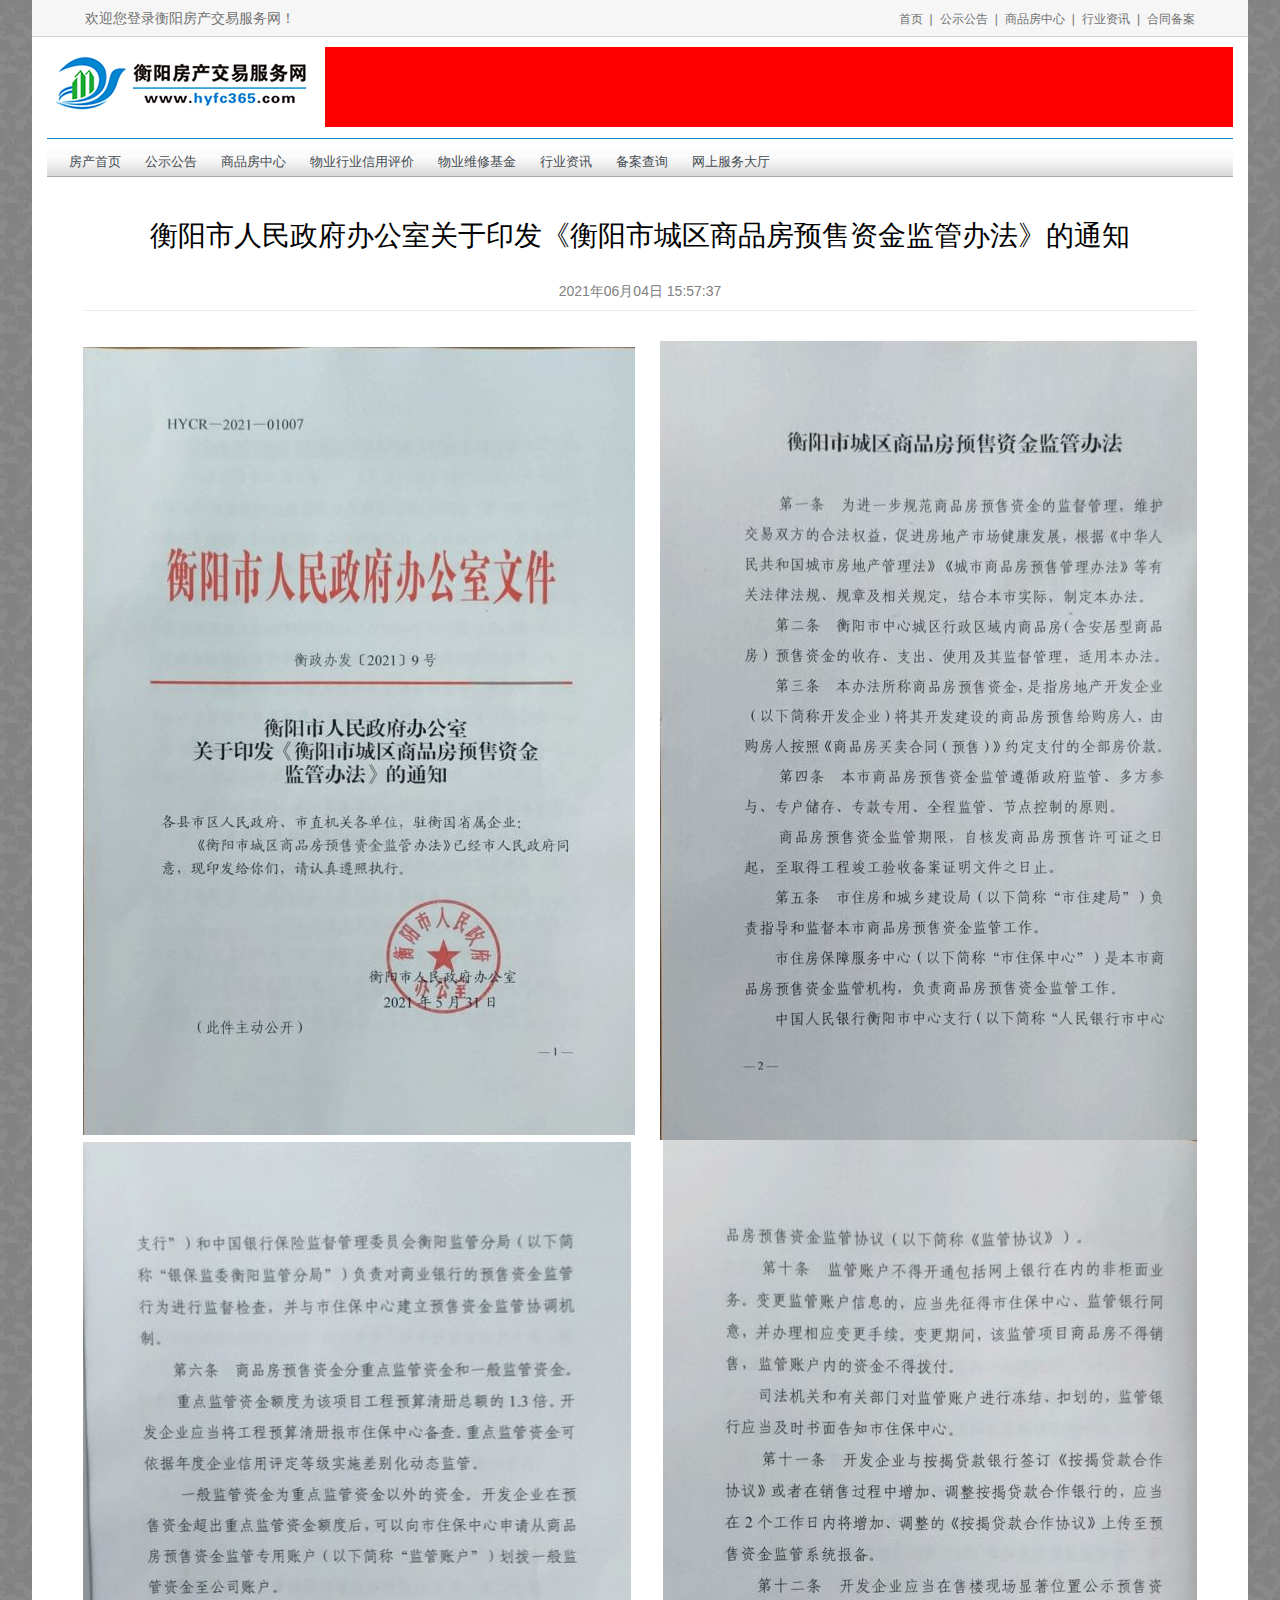
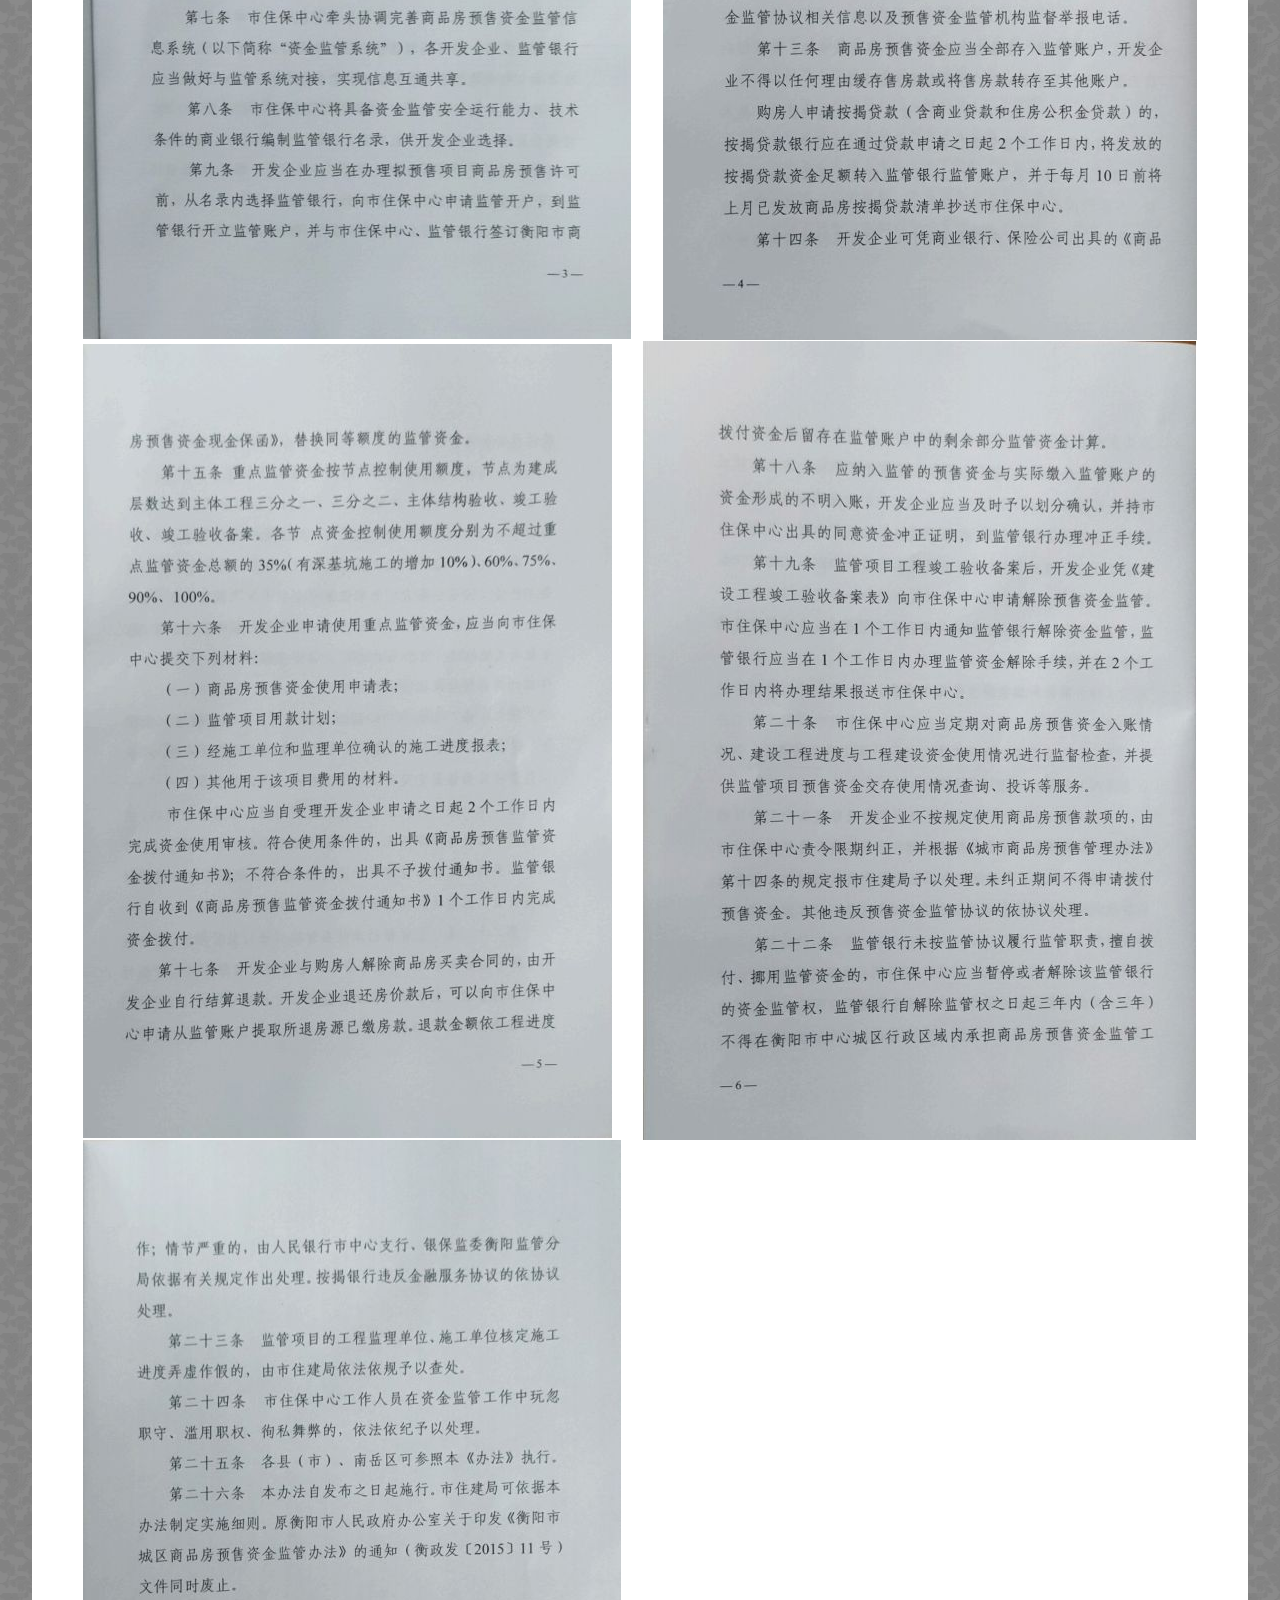
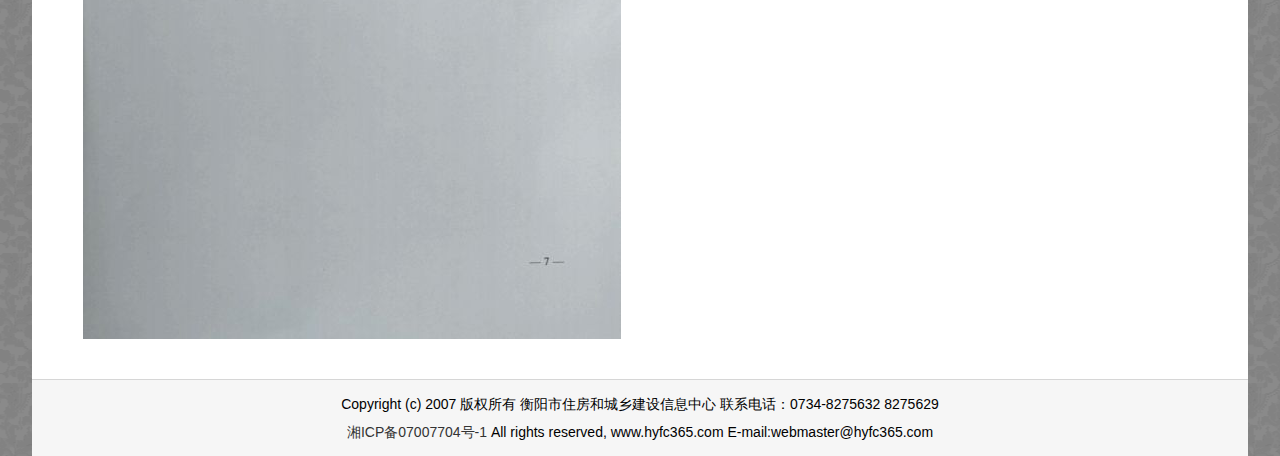
<file: target/classes/static/news_show.html>
<!DOCTYPE html>
<html>
<head>
    <meta http-equiv="Content-Type" content="text/html; charset=utf-8">
    <title>衡阳市人民政府办公室关于印发《衡阳市城区商品房预售资金监管办法》的通知-行业资讯-衡阳房产_衡阳房地产_房地产信息网</title>
    <meta name="keywords" content=",衡阳房地产,衡阳房产,衡阳房产网,衡阳房价,衡阳二手房,衡阳房地产门户">
    <meta name="description"
          content="衡阳市人民政府办公室关于印发《衡阳市城区商品房预售资金监管办法》的通知,衡阳房地产信是衡阳人气最旺、最有价值的房地产网络媒体，提供最全面最及时的房地产资讯，楼盘信息、出租出售信息、预售信息、房价信息、业主论坛等，是业内外网友公认的最受欢迎的房地产网络平台">
    <link rel="stylesheet" type="text/css" href="layui/css/layui.css">
    <link rel="stylesheet" type="text/css" href="images/global.css">
    <script type="text/javascript" src="layui/jquery-1.9.1.js"></script>
    <script src="layui/layui.js" charset="utf-8"></script>
</head>
<body>
<div class="bodymain">
    <div class="layui-header head_box">
        <div class="layui-container head_box_in">
            <div class="layui-row">
                <div class="layui-col-md3">
                    欢迎您登录衡阳房产交易服务网！
                </div>
                <div class="layui-col-md9" style="text-align:right"><span class="head_menu"><a
                        href="/">首页</a><font>|</font><a href="/bbs/">公示公告</a><font>|</font><a
                        href="/realestate/">商品房中心</a><font>|</font><a href="/news/">行业资讯</a><font>|</font><a
                        href="http://59.51.45.56:8088/jyyt/app/framework/login/index;JSESSIONID=9cadf813-76e0-4af9-9484-3261b8db76c6"
                        target="_blank">合同备案</a></span>
                </div>
            </div>
        </div>
    </div>
    <div class="layui-main main-nav">
        <div class="logo">
            <img src="images/bg2.jpg">
        </div>
        <div class="imgslogo">
        </div>
        <div style="display:block; clear:both"></div>
        <div class="nav">
            <ul class="nav-box clear">
                <li id="top0" class="nav-item current"><a href="/" class="nav-item-primary">房产首页</a></li>
                <li class="nav-item"><a class="nav-item-primary" href="/bbs/">公示公告</a></li>
                <li class="nav-item"><a class="nav-item-primary" href="/realestate/">商品房中心</a></li>
                <li class="nav-item"><a class="nav-item-primary" href="http://59.51.45.154:8000/" target="_blank"
                                        title="物业行业信用评价系统">物业行业信用评价</a></li>
                <li class="nav-item"><a class="nav-item-primary" href="http://59.51.45.54:8000/GZFW/" target="_blank"
                                        title="物业维修基金">物业维修基金</a></li>
                <li class="nav-item"><a class="nav-item-primary" href="/news/">行业资讯</a></li>
                <li class="nav-item"><a class="nav-item-primary" href="/gov/" target="_blank">备案查询</a></li>
                <li class="nav-item"><a class="nav-item-primary" href="http://59.51.45.56:8088/jyyt/" target="_blank">网上服务大厅</a>
                </li>
            </ul>
        </div>
        <div style="height:10px"></div>
    </div>
    <link rel="stylesheet" type="text/css" href="bbs/images/css.css">
    <div class="layui-main">
        <div style="clear:both">
        </div>
        <div style="height:30px; display:block; clear:both"></div>
        <div class="layui-box fdc-body">
            <header>
                <h1>衡阳市人民政府办公室关于印发《衡阳市城区商品房预售资金监管办法》的通知</h1>
            </header>
            <div class="layui-row layui-col-space15 "
                 style="margin:16px 36px 10px 36px; font-size:14px; color:#818181; line-height:24px">
                <div class="layui-col-md12 layui-elip news-au">
                    2021年06月04日 15:57:37
                </div>
            </div>
            <article style="min-height:500px">
                <img src="image/202106/1622793732947.png" alt="H56W$LWTLZH7P59ZN6L2{GI.png">
                <img src="image/202106/1622793763744.png" alt="P$J~I(7CO7ZH36]]KO8C`~D.png">
                <img src="image/202106/1622793801231.png" alt="QJ124C_GOELLID0UK4Y1TR8.png">
                <img src="image/202106/1622793921137.png" alt="0%644}GX2G3Q@)PY0C[SREW.png">
                <img src="image/202106/1622793938289.png" alt="IO8J`LT7~FJDKJ}{7N{{8OC.png">
                <img src="image/202106/1622793943462.png" alt="SZRVB$F{~SU$H24B37STA~E.png">
                <img src="image/202106/1622793950604.png" alt="O_XP4[8L7`0@B$WIX{EH)]6.png">
            </article>
        </div>
        <div class="line_10"></div>
    </div>
    <div class="footer">
        <div class="grid zbj-grid ui-footer-bd bordert">
            <p>Copyright (c) 2007 版权所有 衡阳市住房和城乡建设信息中心 联系电话：0734-8275632 8275629 </p>
            <p></p>
            <p><a href="http://beian.miit.gov.cn/" target="_blank">湘ICP备07007704号-1</a> All rights reserved,
                www.hyfc365.com E-mail:webmaster@hyfc365.com</p>
        </div>
    </div>
</div>
</body>
</html>
</file>
<file: target/classes/static/layui/css/layui.css>
/** layui-v2.5.4 MIT License By https://www.layui.com */
 .layui-inline,img{display:inline-block;vertical-align:middle}h1,h2,h3,h4,h5,h6{font-weight:400}.layui-edge,.layui-header,.layui-inline,.layui-main{position:relative}.layui-body,.layui-edge,.layui-elip{overflow:hidden}.layui-btn,.layui-edge,.layui-inline,img{vertical-align:middle}.layui-btn,.layui-disabled,.layui-icon,.layui-unselect{-moz-user-select:none;-webkit-user-select:none;-ms-user-select:none}.layui-elip,.layui-form-checkbox span,.layui-form-pane .layui-form-label{text-overflow:ellipsis;white-space:nowrap}.layui-breadcrumb,.layui-tree-btnGroup{visibility:hidden}blockquote,body,button,dd,div,dl,dt,form,h1,h2,h3,h4,h5,h6,input,li,ol,p,pre,td,textarea,th,ul{margin:0;padding:0;-webkit-tap-highlight-color:rgba(0,0,0,0)}a:active,a:hover{outline:0}img{border:none}li{list-style:none}table{border-collapse:collapse;border-spacing:0}h4,h5,h6{font-size:100%}button,input,optgroup,option,select,textarea{font-family:inherit;font-size:inherit;font-style:inherit;font-weight:inherit;outline:0}pre{white-space:pre-wrap;white-space:-moz-pre-wrap;white-space:-pre-wrap;white-space:-o-pre-wrap;word-wrap:break-word}body{line-height:24px;font:14px Helvetica Neue,Helvetica,PingFang SC,Tahoma,Arial,sans-serif}hr{height:1px;margin:10px 0;border:0;clear:both}a{color:#333;text-decoration:none}a:hover{color:#777}a cite{font-style:normal;*cursor:pointer}.layui-border-box,.layui-border-box *{box-sizing:border-box}.layui-box,.layui-box *{box-sizing:content-box}.layui-clear{clear:both;*zoom:1}.layui-clear:after{content:'\20';clear:both;*zoom:1;display:block;height:0}.layui-inline{*display:inline;*zoom:1}.layui-edge{display:inline-block;width:0;height:0;border-width:6px;border-style:dashed;border-color:transparent}.layui-edge-top{top:-4px;border-bottom-color:#999;border-bottom-style:solid}.layui-edge-right{border-left-color:#999;border-left-style:solid}.layui-edge-bottom{top:2px;border-top-color:#999;border-top-style:solid}.layui-edge-left{border-right-color:#999;border-right-style:solid}.layui-disabled,.layui-disabled:hover{color:#d2d2d2!important;cursor:not-allowed!important}.layui-circle{border-radius:100%}.layui-show{display:block!important}.layui-hide{display:none!important}@font-face{font-family:layui-icon;src:url(../font/iconfont.eot?v=250);src:url(../font/iconfont.eot?v=250#iefix) format('embedded-opentype'),url(../font/iconfont.woff2?v=250) format('woff2'),url(../font/iconfont.woff?v=250) format('woff'),url(../font/iconfont.ttf?v=250) format('truetype'),url(../font/iconfont.svg?v=250#layui-icon) format('svg')}.layui-icon{font-family:layui-icon!important;font-size:16px;font-style:normal;-webkit-font-smoothing:antialiased;-moz-osx-font-smoothing:grayscale}.layui-icon-reply-fill:before{content:"\e611"}.layui-icon-set-fill:before{content:"\e614"}.layui-icon-menu-fill:before{content:"\e60f"}.layui-icon-search:before{content:"\e615"}.layui-icon-share:before{content:"\e641"}.layui-icon-set-sm:before{content:"\e620"}.layui-icon-engine:before{content:"\e628"}.layui-icon-close:before{content:"\1006"}.layui-icon-close-fill:before{content:"\1007"}.layui-icon-chart-screen:before{content:"\e629"}.layui-icon-star:before{content:"\e600"}.layui-icon-circle-dot:before{content:"\e617"}.layui-icon-chat:before{content:"\e606"}.layui-icon-release:before{content:"\e609"}.layui-icon-list:before{content:"\e60a"}.layui-icon-chart:before{content:"\e62c"}.layui-icon-ok-circle:before{content:"\1005"}.layui-icon-layim-theme:before{content:"\e61b"}.layui-icon-table:before{content:"\e62d"}.layui-icon-right:before{content:"\e602"}.layui-icon-left:before{content:"\e603"}.layui-icon-cart-simple:before{content:"\e698"}.layui-icon-face-cry:before{content:"\e69c"}.layui-icon-face-smile:before{content:"\e6af"}.layui-icon-survey:before{content:"\e6b2"}.layui-icon-tree:before{content:"\e62e"}.layui-icon-upload-circle:before{content:"\e62f"}.layui-icon-add-circle:before{content:"\e61f"}.layui-icon-download-circle:before{content:"\e601"}.layui-icon-templeate-1:before{content:"\e630"}.layui-icon-util:before{content:"\e631"}.layui-icon-face-surprised:before{content:"\e664"}.layui-icon-edit:before{content:"\e642"}.layui-icon-speaker:before{content:"\e645"}.layui-icon-down:before{content:"\e61a"}.layui-icon-file:before{content:"\e621"}.layui-icon-layouts:before{content:"\e632"}.layui-icon-rate-half:before{content:"\e6c9"}.layui-icon-add-circle-fine:before{content:"\e608"}.layui-icon-prev-circle:before{content:"\e633"}.layui-icon-read:before{content:"\e705"}.layui-icon-404:before{content:"\e61c"}.layui-icon-carousel:before{content:"\e634"}.layui-icon-help:before{content:"\e607"}.layui-icon-code-circle:before{content:"\e635"}.layui-icon-water:before{content:"\e636"}.layui-icon-username:before{content:"\e66f"}.layui-icon-find-fill:before{content:"\e670"}.layui-icon-about:before{content:"\e60b"}.layui-icon-location:before{content:"\e715"}.layui-icon-up:before{content:"\e619"}.layui-icon-pause:before{content:"\e651"}.layui-icon-date:before{content:"\e637"}.layui-icon-layim-uploadfile:before{content:"\e61d"}.layui-icon-delete:before{content:"\e640"}.layui-icon-play:before{content:"\e652"}.layui-icon-top:before{content:"\e604"}.layui-icon-friends:before{content:"\e612"}.layui-icon-refresh-3:before{content:"\e9aa"}.layui-icon-ok:before{content:"\e605"}.layui-icon-layer:before{content:"\e638"}.layui-icon-face-smile-fine:before{content:"\e60c"}.layui-icon-dollar:before{content:"\e659"}.layui-icon-group:before{content:"\e613"}.layui-icon-layim-download:before{content:"\e61e"}.layui-icon-picture-fine:before{content:"\e60d"}.layui-icon-link:before{content:"\e64c"}.layui-icon-diamond:before{content:"\e735"}.layui-icon-log:before{content:"\e60e"}.layui-icon-rate-solid:before{content:"\e67a"}.layui-icon-fonts-del:before{content:"\e64f"}.layui-icon-unlink:before{content:"\e64d"}.layui-icon-fonts-clear:before{content:"\e639"}.layui-icon-triangle-r:before{content:"\e623"}.layui-icon-circle:before{content:"\e63f"}.layui-icon-radio:before{content:"\e643"}.layui-icon-align-center:before{content:"\e647"}.layui-icon-align-right:before{content:"\e648"}.layui-icon-align-left:before{content:"\e649"}.layui-icon-loading-1:before{content:"\e63e"}.layui-icon-return:before{content:"\e65c"}.layui-icon-fonts-strong:before{content:"\e62b"}.layui-icon-upload:before{content:"\e67c"}.layui-icon-dialogue:before{content:"\e63a"}.layui-icon-video:before{content:"\e6ed"}.layui-icon-headset:before{content:"\e6fc"}.layui-icon-cellphone-fine:before{content:"\e63b"}.layui-icon-add-1:before{content:"\e654"}.layui-icon-face-smile-b:before{content:"\e650"}.layui-icon-fonts-html:before{content:"\e64b"}.layui-icon-form:before{content:"\e63c"}.layui-icon-cart:before{content:"\e657"}.layui-icon-camera-fill:before{content:"\e65d"}.layui-icon-tabs:before{content:"\e62a"}.layui-icon-fonts-code:before{content:"\e64e"}.layui-icon-fire:before{content:"\e756"}.layui-icon-set:before{content:"\e716"}.layui-icon-fonts-u:before{content:"\e646"}.layui-icon-triangle-d:before{content:"\e625"}.layui-icon-tips:before{content:"\e702"}.layui-icon-picture:before{content:"\e64a"}.layui-icon-more-vertical:before{content:"\e671"}.layui-icon-flag:before{content:"\e66c"}.layui-icon-loading:before{content:"\e63d"}.layui-icon-fonts-i:before{content:"\e644"}.layui-icon-refresh-1:before{content:"\e666"}.layui-icon-rmb:before{content:"\e65e"}.layui-icon-home:before{content:"\e68e"}.layui-icon-user:before{content:"\e770"}.layui-icon-notice:before{content:"\e667"}.layui-icon-login-weibo:before{content:"\e675"}.layui-icon-voice:before{content:"\e688"}.layui-icon-upload-drag:before{content:"\e681"}.layui-icon-login-qq:before{content:"\e676"}.layui-icon-snowflake:before{content:"\e6b1"}.layui-icon-file-b:before{content:"\e655"}.layui-icon-template:before{content:"\e663"}.layui-icon-auz:before{content:"\e672"}.layui-icon-console:before{content:"\e665"}.layui-icon-app:before{content:"\e653"}.layui-icon-prev:before{content:"\e65a"}.layui-icon-website:before{content:"\e7ae"}.layui-icon-next:before{content:"\e65b"}.layui-icon-component:before{content:"\e857"}.layui-icon-more:before{content:"\e65f"}.layui-icon-login-wechat:before{content:"\e677"}.layui-icon-shrink-right:before{content:"\e668"}.layui-icon-spread-left:before{content:"\e66b"}.layui-icon-camera:before{content:"\e660"}.layui-icon-note:before{content:"\e66e"}.layui-icon-refresh:before{content:"\e669"}.layui-icon-female:before{content:"\e661"}.layui-icon-male:before{content:"\e662"}.layui-icon-password:before{content:"\e673"}.layui-icon-senior:before{content:"\e674"}.layui-icon-theme:before{content:"\e66a"}.layui-icon-tread:before{content:"\e6c5"}.layui-icon-praise:before{content:"\e6c6"}.layui-icon-star-fill:before{content:"\e658"}.layui-icon-rate:before{content:"\e67b"}.layui-icon-template-1:before{content:"\e656"}.layui-icon-vercode:before{content:"\e679"}.layui-icon-cellphone:before{content:"\e678"}.layui-icon-screen-full:before{content:"\e622"}.layui-icon-screen-restore:before{content:"\e758"}.layui-icon-cols:before{content:"\e610"}.layui-icon-export:before{content:"\e67d"}.layui-icon-print:before{content:"\e66d"}.layui-icon-slider:before{content:"\e714"}.layui-icon-addition:before{content:"\e624"}.layui-icon-subtraction:before{content:"\e67e"}.layui-icon-service:before{content:"\e626"}.layui-icon-transfer:before{content:"\e691"}.layui-main{margin:0 auto}.layui-header{z-index:1000;height:60px}.layui-header a:hover{transition:all .5s;-webkit-transition:all .5s}.layui-side{position:fixed;left:0;top:0;bottom:0;z-index:999;width:200px;overflow-x:hidden}.layui-side-scroll{position:relative;width:220px;height:100%;overflow-x:hidden}.layui-body{position:absolute;left:200px;right:0;top:0;bottom:0;z-index:998;width:auto;overflow-y:auto;box-sizing:border-box}.layui-layout-body{overflow:hidden}.layui-layout-admin .layui-header{background-color:#23262E}.layui-layout-admin .layui-side{top:60px;width:200px;overflow-x:hidden}.layui-layout-admin .layui-body{position:fixed;top:60px;bottom:44px}.layui-layout-admin .layui-main{width:auto;margin:0 15px}.layui-layout-admin .layui-footer{position:fixed;left:200px;right:0;bottom:0;height:44px;line-height:44px;padding:0 15px;background-color:#eee}.layui-layout-admin .layui-logo{position:absolute;left:0;top:0;width:200px;height:100%;line-height:60px;text-align:center;color:#009688;font-size:16px}.layui-layout-admin .layui-header .layui-nav{background:0 0}.layui-layout-left{position:absolute!important;left:200px;top:0}.layui-layout-right{position:absolute!important;right:0;top:0}.layui-container{position:relative;margin:0 auto;padding:0 15px;box-sizing:border-box}.layui-fluid{position:relative;margin:0 auto;padding:0 15px}.layui-row:after,.layui-row:before{content:'';display:block;clear:both}.layui-col-lg1,.layui-col-lg10,.layui-col-lg11,.layui-col-lg12,.layui-col-lg2,.layui-col-lg3,.layui-col-lg4,.layui-col-lg5,.layui-col-lg6,.layui-col-lg7,.layui-col-lg8,.layui-col-lg9,.layui-col-md1,.layui-col-md10,.layui-col-md11,.layui-col-md12,.layui-col-md2,.layui-col-md3,.layui-col-md4,.layui-col-md5,.layui-col-md6,.layui-col-md7,.layui-col-md8,.layui-col-md9,.layui-col-sm1,.layui-col-sm10,.layui-col-sm11,.layui-col-sm12,.layui-col-sm2,.layui-col-sm3,.layui-col-sm4,.layui-col-sm5,.layui-col-sm6,.layui-col-sm7,.layui-col-sm8,.layui-col-sm9,.layui-col-xs1,.layui-col-xs10,.layui-col-xs11,.layui-col-xs12,.layui-col-xs2,.layui-col-xs3,.layui-col-xs4,.layui-col-xs5,.layui-col-xs6,.layui-col-xs7,.layui-col-xs8,.layui-col-xs9{position:relative;display:block;box-sizing:border-box}.layui-col-xs1,.layui-col-xs10,.layui-col-xs11,.layui-col-xs12,.layui-col-xs2,.layui-col-xs3,.layui-col-xs4,.layui-col-xs5,.layui-col-xs6,.layui-col-xs7,.layui-col-xs8,.layui-col-xs9{float:left}.layui-col-xs1{width:8.33333333%}.layui-col-xs2{width:16.66666667%}.layui-col-xs3{width:25%}.layui-col-xs4{width:33.33333333%}.layui-col-xs5{width:41.66666667%}.layui-col-xs6{width:50%}.layui-col-xs7{width:58.33333333%}.layui-col-xs8{width:66.66666667%}.layui-col-xs9{width:75%}.layui-col-xs10{width:83.33333333%}.layui-col-xs11{width:91.66666667%}.layui-col-xs12{width:100%}.layui-col-xs-offset1{margin-left:8.33333333%}.layui-col-xs-offset2{margin-left:16.66666667%}.layui-col-xs-offset3{margin-left:25%}.layui-col-xs-offset4{margin-left:33.33333333%}.layui-col-xs-offset5{margin-left:41.66666667%}.layui-col-xs-offset6{margin-left:50%}.layui-col-xs-offset7{margin-left:58.33333333%}.layui-col-xs-offset8{margin-left:66.66666667%}.layui-col-xs-offset9{margin-left:75%}.layui-col-xs-offset10{margin-left:83.33333333%}.layui-col-xs-offset11{margin-left:91.66666667%}.layui-col-xs-offset12{margin-left:100%}@media screen and (max-width:768px){.layui-hide-xs{display:none!important}.layui-show-xs-block{display:block!important}.layui-show-xs-inline{display:inline!important}.layui-show-xs-inline-block{display:inline-block!important}}@media screen and (min-width:768px){.layui-container{width:750px}.layui-hide-sm{display:none!important}.layui-show-sm-block{display:block!important}.layui-show-sm-inline{display:inline!important}.layui-show-sm-inline-block{display:inline-block!important}.layui-col-sm1,.layui-col-sm10,.layui-col-sm11,.layui-col-sm12,.layui-col-sm2,.layui-col-sm3,.layui-col-sm4,.layui-col-sm5,.layui-col-sm6,.layui-col-sm7,.layui-col-sm8,.layui-col-sm9{float:left}.layui-col-sm1{width:8.33333333%}.layui-col-sm2{width:16.66666667%}.layui-col-sm3{width:25%}.layui-col-sm4{width:33.33333333%}.layui-col-sm5{width:41.66666667%}.layui-col-sm6{width:50%}.layui-col-sm7{width:58.33333333%}.layui-col-sm8{width:66.66666667%}.layui-col-sm9{width:75%}.layui-col-sm10{width:83.33333333%}.layui-col-sm11{width:91.66666667%}.layui-col-sm12{width:100%}.layui-col-sm-offset1{margin-left:8.33333333%}.layui-col-sm-offset2{margin-left:16.66666667%}.layui-col-sm-offset3{margin-left:25%}.layui-col-sm-offset4{margin-left:33.33333333%}.layui-col-sm-offset5{margin-left:41.66666667%}.layui-col-sm-offset6{margin-left:50%}.layui-col-sm-offset7{margin-left:58.33333333%}.layui-col-sm-offset8{margin-left:66.66666667%}.layui-col-sm-offset9{margin-left:75%}.layui-col-sm-offset10{margin-left:83.33333333%}.layui-col-sm-offset11{margin-left:91.66666667%}.layui-col-sm-offset12{margin-left:100%}}@media screen and (min-width:992px){.layui-container{width:970px}.layui-hide-md{display:none!important}.layui-show-md-block{display:block!important}.layui-show-md-inline{display:inline!important}.layui-show-md-inline-block{display:inline-block!important}.layui-col-md1,.layui-col-md10,.layui-col-md11,.layui-col-md12,.layui-col-md2,.layui-col-md3,.layui-col-md4,.layui-col-md5,.layui-col-md6,.layui-col-md7,.layui-col-md8,.layui-col-md9{float:left}.layui-col-md1{width:8.33333333%}.layui-col-md2{width:16.66666667%}.layui-col-md3{width:25%}.layui-col-md4{width:33.33333333%}.layui-col-md5{width:41.66666667%}.layui-col-md6{width:50%}.layui-col-md7{width:58.33333333%}.layui-col-md8{width:66.66666667%}.layui-col-md9{width:75%}.layui-col-md10{width:83.33333333%}.layui-col-md11{width:91.66666667%}.layui-col-md12{width:100%}.layui-col-md-offset1{margin-left:8.33333333%}.layui-col-md-offset2{margin-left:16.66666667%}.layui-col-md-offset3{margin-left:25%}.layui-col-md-offset4{margin-left:33.33333333%}.layui-col-md-offset5{margin-left:41.66666667%}.layui-col-md-offset6{margin-left:50%}.layui-col-md-offset7{margin-left:58.33333333%}.layui-col-md-offset8{margin-left:66.66666667%}.layui-col-md-offset9{margin-left:75%}.layui-col-md-offset10{margin-left:83.33333333%}.layui-col-md-offset11{margin-left:91.66666667%}.layui-col-md-offset12{margin-left:100%}}@media screen and (min-width:1200px){.layui-container{width:1170px}.layui-hide-lg{display:none!important}.layui-show-lg-block{display:block!important}.layui-show-lg-inline{display:inline!important}.layui-show-lg-inline-block{display:inline-block!important}.layui-col-lg1,.layui-col-lg10,.layui-col-lg11,.layui-col-lg12,.layui-col-lg2,.layui-col-lg3,.layui-col-lg4,.layui-col-lg5,.layui-col-lg6,.layui-col-lg7,.layui-col-lg8,.layui-col-lg9{float:left}.layui-col-lg1{width:8.33333333%}.layui-col-lg2{width:16.66666667%}.layui-col-lg3{width:25%}.layui-col-lg4{width:33.33333333%}.layui-col-lg5{width:41.66666667%}.layui-col-lg6{width:50%}.layui-col-lg7{width:58.33333333%}.layui-col-lg8{width:66.66666667%}.layui-col-lg9{width:75%}.layui-col-lg10{width:83.33333333%}.layui-col-lg11{width:91.66666667%}.layui-col-lg12{width:100%}.layui-col-lg-offset1{margin-left:8.33333333%}.layui-col-lg-offset2{margin-left:16.66666667%}.layui-col-lg-offset3{margin-left:25%}.layui-col-lg-offset4{margin-left:33.33333333%}.layui-col-lg-offset5{margin-left:41.66666667%}.layui-col-lg-offset6{margin-left:50%}.layui-col-lg-offset7{margin-left:58.33333333%}.layui-col-lg-offset8{margin-left:66.66666667%}.layui-col-lg-offset9{margin-left:75%}.layui-col-lg-offset10{margin-left:83.33333333%}.layui-col-lg-offset11{margin-left:91.66666667%}.layui-col-lg-offset12{margin-left:100%}}.layui-col-space1{margin:-.5px}.layui-col-space1>*{padding:.5px}.layui-col-space3{margin:-1.5px}.layui-col-space3>*{padding:1.5px}.layui-col-space5{margin:-2.5px}.layui-col-space5>*{padding:2.5px}.layui-col-space8{margin:-3.5px}.layui-col-space8>*{padding:3.5px}.layui-col-space10{margin:-5px}.layui-col-space10>*{padding:5px}.layui-col-space12{margin:-6px}.layui-col-space12>*{padding:6px}.layui-col-space15{margin:-7.5px}.layui-col-space15>*{padding:7.5px}.layui-col-space18{margin:-9px}.layui-col-space18>*{padding:9px}.layui-col-space20{margin:-10px}.layui-col-space20>*{padding:10px}.layui-col-space22{margin:-11px}.layui-col-space22>*{padding:11px}.layui-col-space25{margin:-12.5px}.layui-col-space25>*{padding:12.5px}.layui-col-space30{margin:-15px}.layui-col-space30>*{padding:15px}.layui-btn,.layui-input,.layui-select,.layui-textarea,.layui-upload-button{outline:0;-webkit-appearance:none;transition:all .3s;-webkit-transition:all .3s;box-sizing:border-box}.layui-elem-quote{margin-bottom:10px;padding:15px;line-height:22px;border-left:5px solid #009688;border-radius:0 2px 2px 0;background-color:#f2f2f2}.layui-quote-nm{border-style:solid;border-width:1px 1px 1px 5px;background:0 0}.layui-elem-field{margin-bottom:10px;padding:0;border-width:1px;border-style:solid}.layui-elem-field legend{margin-left:20px;padding:0 10px;font-size:20px;font-weight:300}.layui-field-title{margin:10px 0 20px;border-width:1px 0 0}.layui-field-box{padding:10px 15px}.layui-field-title .layui-field-box{padding:10px 0}.layui-progress{position:relative;height:6px;border-radius:20px;background-color:#e2e2e2}.layui-progress-bar{position:absolute;left:0;top:0;width:0;max-width:100%;height:6px;border-radius:20px;text-align:right;background-color:#5FB878;transition:all .3s;-webkit-transition:all .3s}.layui-progress-big,.layui-progress-big .layui-progress-bar{height:18px;line-height:18px}.layui-progress-text{position:relative;top:-20px;line-height:18px;font-size:12px;color:#666}.layui-progress-big .layui-progress-text{position:static;padding:0 10px;color:#fff}.layui-collapse{border-width:1px;border-style:solid;border-radius:2px}.layui-colla-content,.layui-colla-item{border-top-width:1px;border-top-style:solid}.layui-colla-item:first-child{border-top:none}.layui-colla-title{position:relative;height:42px;line-height:42px;padding:0 15px 0 35px;color:#333;background-color:#f2f2f2;cursor:pointer;font-size:14px;overflow:hidden}.layui-colla-content{display:none;padding:10px 15px;line-height:22px;color:#666}.layui-colla-icon{position:absolute;left:15px;top:0;font-size:14px}.layui-card{margin-bottom:15px;border-radius:2px;background-color:#fff;box-shadow:0 1px 2px 0 rgba(0,0,0,.05)}.layui-card:last-child{margin-bottom:0}.layui-card-header{position:relative;height:42px;line-height:42px;padding:0 15px;border-bottom:1px solid #f6f6f6;color:#333;border-radius:2px 2px 0 0;font-size:14px}.layui-bg-black,.layui-bg-blue,.layui-bg-cyan,.layui-bg-green,.layui-bg-orange,.layui-bg-red{color:#fff!important}.layui-card-body{position:relative;padding:10px 15px;line-height:24px}.layui-card-body[pad15]{padding:15px}.layui-card-body[pad20]{padding:20px}.layui-card-body .layui-table{margin:5px 0}.layui-card .layui-tab{margin:0}.layui-panel-window{position:relative;padding:15px;border-radius:0;border-top:5px solid #E6E6E6;background-color:#fff}.layui-auxiliar-moving{position:fixed;left:0;right:0;top:0;bottom:0;width:100%;height:100%;background:0 0;z-index:9999999999}.layui-form-label,.layui-form-mid,.layui-form-select,.layui-input-block,.layui-input-inline,.layui-textarea{position:relative}.layui-bg-red{background-color:#FF5722!important}.layui-bg-orange{background-color:#FFB800!important}.layui-bg-green{background-color:#009688!important}.layui-bg-cyan{background-color:#2F4056!important}.layui-bg-blue{background-color:#1E9FFF!important}.layui-bg-black{background-color:#393D49!important}.layui-bg-gray{background-color:#eee!important;color:#666!important}.layui-badge-rim,.layui-colla-content,.layui-colla-item,.layui-collapse,.layui-elem-field,.layui-form-pane .layui-form-item[pane],.layui-form-pane .layui-form-label,.layui-input,.layui-layedit,.layui-layedit-tool,.layui-quote-nm,.layui-select,.layui-tab-bar,.layui-tab-card,.layui-tab-title,.layui-tab-title .layui-this:after,.layui-textarea{border-color:#e6e6e6}.layui-timeline-item:before,hr{background-color:#e6e6e6}.layui-text{line-height:22px;font-size:14px;color:#666}.layui-text h1,.layui-text h2,.layui-text h3{font-weight:500;color:#333}.layui-text h1{font-size:30px}.layui-text h2{font-size:24px}.layui-text h3{font-size:18px}.layui-text a:not(.layui-btn){color:#01AAED}.layui-text a:not(.layui-btn):hover{text-decoration:underline}.layui-text ul{padding:5px 0 5px 15px}.layui-text ul li{margin-top:5px;list-style-type:disc}.layui-text em,.layui-word-aux{color:#999!important;padding:0 5px!important}.layui-btn{display:inline-block;height:38px;line-height:38px;padding:0 18px;background-color:#009688;color:#fff;white-space:nowrap;text-align:center;font-size:14px;border:none;border-radius:2px;cursor:pointer}.layui-btn:hover{opacity:.8;filter:alpha(opacity=80);color:#fff}.layui-btn:active{opacity:1;filter:alpha(opacity=100)}.layui-btn+.layui-btn{margin-left:10px}.layui-btn-container{font-size:0}.layui-btn-container .layui-btn{margin-right:10px;margin-bottom:10px}.layui-btn-container .layui-btn+.layui-btn{margin-left:0}.layui-table .layui-btn-container .layui-btn{margin-bottom:9px}.layui-btn-radius{border-radius:100px}.layui-btn .layui-icon{margin-right:3px;font-size:18px;vertical-align:bottom;vertical-align:middle\9}.layui-btn-primary{border:1px solid #C9C9C9;background-color:#fff;color:#555}.layui-btn-primary:hover{border-color:#009688;color:#333}.layui-btn-normal{background-color:#1E9FFF}.layui-btn-warm{background-color:#FFB800}.layui-btn-danger{background-color:#FF5722}.layui-btn-checked{background-color:#5FB878}.layui-btn-disabled,.layui-btn-disabled:active,.layui-btn-disabled:hover{border:1px solid #e6e6e6;background-color:#FBFBFB;color:#C9C9C9;cursor:not-allowed;opacity:1}.layui-btn-lg{height:44px;line-height:44px;padding:0 25px;font-size:16px}.layui-btn-sm{height:30px;line-height:30px;padding:0 10px;font-size:12px}.layui-btn-sm i{font-size:16px!important}.layui-btn-xs{height:22px;line-height:22px;padding:0 5px;font-size:12px}.layui-btn-xs i{font-size:14px!important}.layui-btn-group{display:inline-block;vertical-align:middle;font-size:0}.layui-btn-group .layui-btn{margin-left:0!important;margin-right:0!important;border-left:1px solid rgba(255,255,255,.5);border-radius:0}.layui-btn-group .layui-btn-primary{border-left:none}.layui-btn-group .layui-btn-primary:hover{border-color:#C9C9C9;color:#009688}.layui-btn-group .layui-btn:first-child{border-left:none;border-radius:2px 0 0 2px}.layui-btn-group .layui-btn-primary:first-child{border-left:1px solid #c9c9c9}.layui-btn-group .layui-btn:last-child{border-radius:0 2px 2px 0}.layui-btn-group .layui-btn+.layui-btn{margin-left:0}.layui-btn-group+.layui-btn-group{margin-left:10px}.layui-btn-fluid{width:100%}.layui-input,.layui-select,.layui-textarea{height:38px;line-height:1.3;line-height:38px\9;border-width:1px;border-style:solid;background-color:#fff;border-radius:2px}.layui-input::-webkit-input-placeholder,.layui-select::-webkit-input-placeholder,.layui-textarea::-webkit-input-placeholder{line-height:1.3}.layui-input,.layui-textarea{display:block;width:100%;padding-left:10px}.layui-input:hover,.layui-textarea:hover{border-color:#D2D2D2!important}.layui-input:focus,.layui-textarea:focus{border-color:#C9C9C9!important}.layui-textarea{min-height:100px;height:auto;line-height:20px;padding:6px 10px;resize:vertical}.layui-select{padding:0 10px}.layui-form input[type=checkbox],.layui-form input[type=radio],.layui-form select{display:none}.layui-form [lay-ignore]{display:initial}.layui-form-item{margin-bottom:15px;clear:both;*zoom:1}.layui-form-item:after{content:'\20';clear:both;*zoom:1;display:block;height:0}.layui-form-label{float:left;display:block;padding:9px 15px;width:80px;font-weight:400;line-height:20px;text-align:right}.layui-form-label-col{display:block;float:none;padding:9px 0;line-height:20px;text-align:left}.layui-form-item .layui-inline{margin-bottom:5px;margin-right:10px}.layui-input-block{margin-left:110px;min-height:36px}.layui-input-inline{display:inline-block;vertical-align:middle}.layui-form-item .layui-input-inline{float:left;width:190px;margin-right:10px}.layui-form-text .layui-input-inline{width:auto}.layui-form-mid{float:left;display:block;padding:9px 0!important;line-height:20px;margin-right:10px}.layui-form-danger+.layui-form-select .layui-input,.layui-form-danger:focus{border-color:#FF5722!important}.layui-form-select .layui-input{padding-right:30px;cursor:pointer}.layui-form-select .layui-edge{position:absolute;right:10px;top:50%;margin-top:-3px;cursor:pointer;border-width:6px;border-top-color:#c2c2c2;border-top-style:solid;transition:all .3s;-webkit-transition:all .3s}.layui-form-select dl{display:none;position:absolute;left:0;top:42px;padding:5px 0;z-index:899;min-width:100%;border:1px solid #d2d2d2;max-height:300px;overflow-y:auto;background-color:#fff;border-radius:2px;box-shadow:0 2px 4px rgba(0,0,0,.12);box-sizing:border-box}.layui-form-select dl dd,.layui-form-select dl dt{padding:0 10px;line-height:36px;white-space:nowrap;overflow:hidden;text-overflow:ellipsis}.layui-form-select dl dt{font-size:12px;color:#999}.layui-form-select dl dd{cursor:pointer}.layui-form-select dl dd:hover{background-color:#f2f2f2;-webkit-transition:.5s all;transition:.5s all}.layui-form-select .layui-select-group dd{padding-left:20px}.layui-form-select dl dd.layui-select-tips{padding-left:10px!important;color:#999}.layui-form-select dl dd.layui-this{background-color:#5FB878;color:#fff}.layui-form-checkbox,.layui-form-select dl dd.layui-disabled{background-color:#fff}.layui-form-selected dl{display:block}.layui-form-checkbox,.layui-form-checkbox *,.layui-form-switch{display:inline-block;vertical-align:middle}.layui-form-selected .layui-edge{margin-top:-9px;-webkit-transform:rotate(180deg);transform:rotate(180deg);margin-top:-3px\9}:root .layui-form-selected .layui-edge{margin-top:-9px\0/IE9}.layui-form-selectup dl{top:auto;bottom:42px}.layui-select-none{margin:5px 0;text-align:center;color:#999}.layui-select-disabled .layui-disabled{border-color:#eee!important}.layui-select-disabled .layui-edge{border-top-color:#d2d2d2}.layui-form-checkbox{position:relative;height:30px;line-height:30px;margin-right:10px;padding-right:30px;cursor:pointer;font-size:0;-webkit-transition:.1s linear;transition:.1s linear;box-sizing:border-box}.layui-form-checkbox span{padding:0 10px;height:100%;font-size:14px;border-radius:2px 0 0 2px;background-color:#d2d2d2;color:#fff;overflow:hidden}.layui-form-checkbox:hover span{background-color:#c2c2c2}.layui-form-checkbox i{position:absolute;right:0;top:0;width:30px;height:28px;border:1px solid #d2d2d2;border-left:none;border-radius:0 2px 2px 0;color:#fff;font-size:20px;text-align:center}.layui-form-checkbox:hover i{border-color:#c2c2c2;color:#c2c2c2}.layui-form-checked,.layui-form-checked:hover{border-color:#5FB878}.layui-form-checked span,.layui-form-checked:hover span{background-color:#5FB878}.layui-form-checked i,.layui-form-checked:hover i{color:#5FB878}.layui-form-item .layui-form-checkbox{margin-top:4px}.layui-form-checkbox[lay-skin=primary]{height:auto!important;line-height:normal!important;min-width:18px;min-height:18px;border:none!important;margin-right:0;padding-left:28px;padding-right:0;background:0 0}.layui-form-checkbox[lay-skin=primary] span{padding-left:0;padding-right:15px;line-height:18px;background:0 0;color:#666}.layui-form-checkbox[lay-skin=primary] i{right:auto;left:0;width:16px;height:16px;line-height:16px;border:1px solid #d2d2d2;font-size:12px;border-radius:2px;background-color:#fff;-webkit-transition:.1s linear;transition:.1s linear}.layui-form-checkbox[lay-skin=primary]:hover i{border-color:#5FB878;color:#fff}.layui-form-checked[lay-skin=primary] i{border-color:#5FB878!important;background-color:#5FB878;color:#fff}.layui-checkbox-disbaled[lay-skin=primary] span{background:0 0!important;color:#c2c2c2}.layui-checkbox-disbaled[lay-skin=primary]:hover i{border-color:#d2d2d2}.layui-form-item .layui-form-checkbox[lay-skin=primary]{margin-top:10px}.layui-form-switch{position:relative;height:22px;line-height:22px;min-width:35px;padding:0 5px;margin-top:8px;border:1px solid #d2d2d2;border-radius:20px;cursor:pointer;background-color:#fff;-webkit-transition:.1s linear;transition:.1s linear}.layui-form-switch i{position:absolute;left:5px;top:3px;width:16px;height:16px;border-radius:20px;background-color:#d2d2d2;-webkit-transition:.1s linear;transition:.1s linear}.layui-form-switch em{position:relative;top:0;width:25px;margin-left:21px;padding:0!important;text-align:center!important;color:#999!important;font-style:normal!important;font-size:12px}.layui-form-onswitch{border-color:#5FB878;background-color:#5FB878}.layui-checkbox-disbaled,.layui-checkbox-disbaled i{border-color:#e2e2e2!important}.layui-form-onswitch i{left:100%;margin-left:-21px;background-color:#fff}.layui-form-onswitch em{margin-left:5px;margin-right:21px;color:#fff!important}.layui-checkbox-disbaled span{background-color:#e2e2e2!important}.layui-checkbox-disbaled:hover i{color:#fff!important}[lay-radio]{display:none}.layui-form-radio,.layui-form-radio *{display:inline-block;vertical-align:middle}.layui-form-radio{line-height:28px;margin:6px 10px 0 0;padding-right:10px;cursor:pointer;font-size:0}.layui-form-radio *{font-size:14px}.layui-form-radio>i{margin-right:8px;font-size:22px;color:#c2c2c2}.layui-form-radio>i:hover,.layui-form-radioed>i{color:#5FB878}.layui-radio-disbaled>i{color:#e2e2e2!important}.layui-form-pane .layui-form-label{width:110px;padding:8px 15px;height:38px;line-height:20px;border-width:1px;border-style:solid;border-radius:2px 0 0 2px;text-align:center;background-color:#FBFBFB;overflow:hidden;box-sizing:border-box}.layui-form-pane .layui-input-inline{margin-left:-1px}.layui-form-pane .layui-input-block{margin-left:110px;left:-1px}.layui-form-pane .layui-input{border-radius:0 2px 2px 0}.layui-form-pane .layui-form-text .layui-form-label{float:none;width:100%;border-radius:2px;box-sizing:border-box;text-align:left}.layui-form-pane .layui-form-text .layui-input-inline{display:block;margin:0;top:-1px;clear:both}.layui-form-pane .layui-form-text .layui-input-block{margin:0;left:0;top:-1px}.layui-form-pane .layui-form-text .layui-textarea{min-height:100px;border-radius:0 0 2px 2px}.layui-form-pane .layui-form-checkbox{margin:4px 0 4px 10px}.layui-form-pane .layui-form-radio,.layui-form-pane .layui-form-switch{margin-top:6px;margin-left:10px}.layui-form-pane .layui-form-item[pane]{position:relative;border-width:1px;border-style:solid}.layui-form-pane .layui-form-item[pane] .layui-form-label{position:absolute;left:0;top:0;height:100%;border-width:0 1px 0 0}.layui-form-pane .layui-form-item[pane] .layui-input-inline{margin-left:110px}@media screen and (max-width:450px){.layui-form-item .layui-form-label{text-overflow:ellipsis;overflow:hidden;white-space:nowrap}.layui-form-item .layui-inline{display:block;margin-right:0;margin-bottom:20px;clear:both}.layui-form-item .layui-inline:after{content:'\20';clear:both;display:block;height:0}.layui-form-item .layui-input-inline{display:block;float:none;left:-3px;width:auto;margin:0 0 10px 112px}.layui-form-item .layui-input-inline+.layui-form-mid{margin-left:110px;top:-5px;padding:0}.layui-form-item .layui-form-checkbox{margin-right:5px;margin-bottom:5px}}.layui-layedit{border-width:1px;border-style:solid;border-radius:2px}.layui-layedit-tool{padding:3px 5px;border-bottom-width:1px;border-bottom-style:solid;font-size:0}.layedit-tool-fixed{position:fixed;top:0;border-top:1px solid #e2e2e2}.layui-layedit-tool .layedit-tool-mid,.layui-layedit-tool .layui-icon{display:inline-block;vertical-align:middle;text-align:center;font-size:14px}.layui-layedit-tool .layui-icon{position:relative;width:32px;height:30px;line-height:30px;margin:3px 5px;color:#777;cursor:pointer;border-radius:2px}.layui-layedit-tool .layui-icon:hover{color:#393D49}.layui-layedit-tool .layui-icon:active{color:#000}.layui-layedit-tool .layedit-tool-active{background-color:#e2e2e2;color:#000}.layui-layedit-tool .layui-disabled,.layui-layedit-tool .layui-disabled:hover{color:#d2d2d2;cursor:not-allowed}.layui-layedit-tool .layedit-tool-mid{width:1px;height:18px;margin:0 10px;background-color:#d2d2d2}.layedit-tool-html{width:50px!important;font-size:30px!important}.layedit-tool-b,.layedit-tool-code,.layedit-tool-help{font-size:16px!important}.layedit-tool-d,.layedit-tool-face,.layedit-tool-image,.layedit-tool-unlink{font-size:18px!important}.layedit-tool-image input{position:absolute;font-size:0;left:0;top:0;width:100%;height:100%;opacity:.01;filter:Alpha(opacity=1);cursor:pointer}.layui-layedit-iframe iframe{display:block;width:100%}#LAY_layedit_code{overflow:hidden}.layui-laypage{display:inline-block;*display:inline;*zoom:1;vertical-align:middle;margin:10px 0;font-size:0}.layui-laypage>a:first-child,.layui-laypage>a:first-child em{border-radius:2px 0 0 2px}.layui-laypage>a:last-child,.layui-laypage>a:last-child em{border-radius:0 2px 2px 0}.layui-laypage>:first-child{margin-left:0!important}.layui-laypage>:last-child{margin-right:0!important}.layui-laypage a,.layui-laypage button,.layui-laypage input,.layui-laypage select,.layui-laypage span{border:1px solid #e2e2e2}.layui-laypage a,.layui-laypage span{display:inline-block;*display:inline;*zoom:1;vertical-align:middle;padding:0 15px;height:28px;line-height:28px;margin:0 -1px 5px 0;background-color:#fff;color:#333;font-size:12px}.layui-flow-more a *,.layui-laypage input,.layui-table-view select[lay-ignore]{display:inline-block}.layui-laypage a:hover{color:#009688}.layui-laypage em{font-style:normal}.layui-laypage .layui-laypage-spr{color:#999;font-weight:700}.layui-laypage a{text-decoration:none}.layui-laypage .layui-laypage-curr{position:relative}.layui-laypage .layui-laypage-curr em{position:relative;color:#fff}.layui-laypage .layui-laypage-curr .layui-laypage-em{position:absolute;left:-1px;top:-1px;padding:1px;width:100%;height:100%;background-color:#009688}.layui-laypage-em{border-radius:2px}.layui-laypage-next em,.layui-laypage-prev em{font-family:Sim sun;font-size:16px}.layui-laypage .layui-laypage-count,.layui-laypage .layui-laypage-limits,.layui-laypage .layui-laypage-refresh,.layui-laypage .layui-laypage-skip{margin-left:10px;margin-right:10px;padding:0;border:none}.layui-laypage .layui-laypage-limits,.layui-laypage .layui-laypage-refresh{vertical-align:top}.layui-laypage .layui-laypage-refresh i{font-size:18px;cursor:pointer}.layui-laypage select{height:22px;padding:3px;border-radius:2px;cursor:pointer}.layui-laypage .layui-laypage-skip{height:30px;line-height:30px;color:#999}.layui-laypage button,.layui-laypage input{height:30px;line-height:30px;border-radius:2px;vertical-align:top;background-color:#fff;box-sizing:border-box}.layui-laypage input{width:40px;margin:0 10px;padding:0 3px;text-align:center}.layui-laypage input:focus,.layui-laypage select:focus{border-color:#009688!important}.layui-laypage button{margin-left:10px;padding:0 10px;cursor:pointer}.layui-table,.layui-table-view{margin:10px 0}.layui-flow-more{margin:10px 0;text-align:center;color:#999;font-size:14px}.layui-flow-more a{height:32px;line-height:32px}.layui-flow-more a *{vertical-align:top}.layui-flow-more a cite{padding:0 20px;border-radius:3px;background-color:#eee;color:#333;font-style:normal}.layui-flow-more a cite:hover{opacity:.8}.layui-flow-more a i{font-size:30px;color:#737383}.layui-table{width:100%;background-color:#fff;color:#666}.layui-table tr{transition:all .3s;-webkit-transition:all .3s}.layui-table th{text-align:left;font-weight:400}.layui-table tbody tr:hover,.layui-table thead tr,.layui-table-click,.layui-table-header,.layui-table-hover,.layui-table-mend,.layui-table-patch,.layui-table-tool,.layui-table-total,.layui-table-total tr,.layui-table[lay-even] tr:nth-child(even){background-color:#f2f2f2}.layui-table td,.layui-table th,.layui-table-col-set,.layui-table-fixed-r,.layui-table-grid-down,.layui-table-header,.layui-table-page,.layui-table-tips-main,.layui-table-tool,.layui-table-total,.layui-table-view,.layui-table[lay-skin=line],.layui-table[lay-skin=row]{border-width:1px;border-style:solid;border-color:#e6e6e6}.layui-table td,.layui-table th{position:relative;padding:9px 15px;min-height:20px;line-height:20px;font-size:14px}.layui-table[lay-skin=line] td,.layui-table[lay-skin=line] th{border-width:0 0 1px}.layui-table[lay-skin=row] td,.layui-table[lay-skin=row] th{border-width:0 1px 0 0}.layui-table[lay-skin=nob] td,.layui-table[lay-skin=nob] th{border:none}.layui-table img{max-width:100px}.layui-table[lay-size=lg] td,.layui-table[lay-size=lg] th{padding:15px 30px}.layui-table-view .layui-table[lay-size=lg] .layui-table-cell{height:40px;line-height:40px}.layui-table[lay-size=sm] td,.layui-table[lay-size=sm] th{font-size:12px;padding:5px 10px}.layui-table-view .layui-table[lay-size=sm] .layui-table-cell{height:20px;line-height:20px}.layui-table[lay-data]{display:none}.layui-table-box{position:relative;overflow:hidden}.layui-table-view .layui-table{position:relative;width:auto;margin:0}.layui-table-view .layui-table[lay-skin=line]{border-width:0 1px 0 0}.layui-table-view .layui-table[lay-skin=row]{border-width:0 0 1px}.layui-table-view .layui-table td,.layui-table-view .layui-table th{padding:5px 0;border-top:none;border-left:none}.layui-table-view .layui-table th.layui-unselect .layui-table-cell span{cursor:pointer}.layui-table-view .layui-table td{cursor:default}.layui-table-view .layui-table td[data-edit=text]{cursor:text}.layui-table-view .layui-form-checkbox[lay-skin=primary] i{width:18px;height:18px}.layui-table-view .layui-form-radio{line-height:0;padding:0}.layui-table-view .layui-form-radio>i{margin:0;font-size:20px}.layui-table-init{position:absolute;left:0;top:0;width:100%;height:100%;text-align:center;z-index:110}.layui-table-init .layui-icon{position:absolute;left:50%;top:50%;margin:-15px 0 0 -15px;font-size:30px;color:#c2c2c2}.layui-table-header{border-width:0 0 1px;overflow:hidden}.layui-table-header .layui-table{margin-bottom:-1px}.layui-table-tool .layui-inline[lay-event]{position:relative;width:26px;height:26px;padding:5px;line-height:16px;margin-right:10px;text-align:center;color:#333;border:1px solid #ccc;cursor:pointer;-webkit-transition:.5s all;transition:.5s all}.layui-table-tool .layui-inline[lay-event]:hover{border:1px solid #999}.layui-table-tool-temp{padding-right:120px}.layui-table-tool-self{position:absolute;right:17px;top:10px}.layui-table-tool .layui-table-tool-self .layui-inline[lay-event]{margin:0 0 0 10px}.layui-table-tool-panel{position:absolute;top:29px;left:-1px;padding:5px 0;min-width:150px;min-height:40px;border:1px solid #d2d2d2;text-align:left;overflow-y:auto;background-color:#fff;box-shadow:0 2px 4px rgba(0,0,0,.12)}.layui-table-cell,.layui-table-tool-panel li{overflow:hidden;text-overflow:ellipsis;white-space:nowrap}.layui-table-tool-panel li{padding:0 10px;line-height:30px;-webkit-transition:.5s all;transition:.5s all}.layui-table-tool-panel li .layui-form-checkbox[lay-skin=primary]{width:100%;padding-left:28px}.layui-table-tool-panel li:hover{background-color:#f2f2f2}.layui-table-tool-panel li .layui-form-checkbox[lay-skin=primary] i{position:absolute;left:0;top:0}.layui-table-tool-panel li .layui-form-checkbox[lay-skin=primary] span{padding:0}.layui-table-tool .layui-table-tool-self .layui-table-tool-panel{left:auto;right:-1px}.layui-table-col-set{position:absolute;right:0;top:0;width:20px;height:100%;border-width:0 0 0 1px;background-color:#fff}.layui-table-sort{width:10px;height:20px;margin-left:5px;cursor:pointer!important}.layui-table-sort .layui-edge{position:absolute;left:5px;border-width:5px}.layui-table-sort .layui-table-sort-asc{top:3px;border-top:none;border-bottom-style:solid;border-bottom-color:#b2b2b2}.layui-table-sort .layui-table-sort-asc:hover{border-bottom-color:#666}.layui-table-sort .layui-table-sort-desc{bottom:5px;border-bottom:none;border-top-style:solid;border-top-color:#b2b2b2}.layui-table-sort .layui-table-sort-desc:hover{border-top-color:#666}.layui-table-sort[lay-sort=asc] .layui-table-sort-asc{border-bottom-color:#000}.layui-table-sort[lay-sort=desc] .layui-table-sort-desc{border-top-color:#000}.layui-table-cell{height:28px;line-height:28px;padding:0 15px;position:relative;box-sizing:border-box}.layui-table-cell .layui-form-checkbox[lay-skin=primary]{top:-1px;padding:0}.layui-table-cell .layui-table-link{color:#01AAED}.laytable-cell-checkbox,.laytable-cell-numbers,.laytable-cell-radio,.laytable-cell-space{padding:0;text-align:center}.layui-table-body{position:relative;overflow:auto;margin-right:-1px;margin-bottom:-1px}.layui-table-body .layui-none{line-height:26px;padding:15px;text-align:center;color:#999}.layui-table-fixed{position:absolute;left:0;top:0;z-index:101}.layui-table-fixed .layui-table-body{overflow:hidden}.layui-table-fixed-l{box-shadow:0 -1px 8px rgba(0,0,0,.08)}.layui-table-fixed-r{left:auto;right:-1px;border-width:0 0 0 1px;box-shadow:-1px 0 8px rgba(0,0,0,.08)}.layui-table-fixed-r .layui-table-header{position:relative;overflow:visible}.layui-table-mend{position:absolute;right:-49px;top:0;height:100%;width:50px}.layui-table-tool{position:relative;z-index:890;width:100%;min-height:50px;line-height:30px;padding:10px 15px;border-width:0 0 1px}.layui-table-tool .layui-btn-container{margin-bottom:-10px}.layui-table-page,.layui-table-total{border-width:1px 0 0;margin-bottom:-1px;overflow:hidden}.layui-table-page{position:relative;width:100%;padding:7px 7px 0;height:41px;font-size:12px;white-space:nowrap}.layui-table-page>div{height:26px}.layui-table-page .layui-laypage{margin:0}.layui-table-page .layui-laypage a,.layui-table-page .layui-laypage span{height:26px;line-height:26px;margin-bottom:10px;border:none;background:0 0}.layui-table-page .layui-laypage a,.layui-table-page .layui-laypage span.layui-laypage-curr{padding:0 12px}.layui-table-page .layui-laypage span{margin-left:0;padding:0}.layui-table-page .layui-laypage .layui-laypage-prev{margin-left:-7px!important}.layui-table-page .layui-laypage .layui-laypage-curr .layui-laypage-em{left:0;top:0;padding:0}.layui-table-page .layui-laypage button,.layui-table-page .layui-laypage input{height:26px;line-height:26px}.layui-table-page .layui-laypage input{width:40px}.layui-table-page .layui-laypage button{padding:0 10px}.layui-table-page select{height:18px}.layui-table-patch .layui-table-cell{padding:0;width:30px}.layui-table-edit{position:absolute;left:0;top:0;width:100%;height:100%;padding:0 14px 1px;border-radius:0;box-shadow:1px 1px 20px rgba(0,0,0,.15)}.layui-table-edit:focus{border-color:#5FB878!important}select.layui-table-edit{padding:0 0 0 10px;border-color:#C9C9C9}.layui-table-view .layui-form-checkbox,.layui-table-view .layui-form-radio,.layui-table-view .layui-form-switch{top:0;margin:0;box-sizing:content-box}.layui-table-view .layui-form-checkbox{top:-1px;height:26px;line-height:26px}.layui-table-view .layui-form-checkbox i{height:26px}.layui-table-grid .layui-table-cell{overflow:visible}.layui-table-grid-down{position:absolute;top:0;right:0;width:26px;height:100%;padding:5px 0;border-width:0 0 0 1px;text-align:center;background-color:#fff;color:#999;cursor:pointer}.layui-table-grid-down .layui-icon{position:absolute;top:50%;left:50%;margin:-8px 0 0 -8px}.layui-table-grid-down:hover{background-color:#fbfbfb}body .layui-table-tips .layui-layer-content{background:0 0;padding:0;box-shadow:0 1px 6px rgba(0,0,0,.12)}.layui-table-tips-main{margin:-44px 0 0 -1px;max-height:150px;padding:8px 15px;font-size:14px;overflow-y:scroll;background-color:#fff;color:#666}.layui-table-tips-c{position:absolute;right:-3px;top:-13px;width:20px;height:20px;padding:3px;cursor:pointer;background-color:#666;border-radius:50%;color:#fff}.layui-table-tips-c:hover{background-color:#777}.layui-table-tips-c:before{position:relative;right:-2px}.layui-upload-file{display:none!important;opacity:.01;filter:Alpha(opacity=1)}.layui-upload-drag,.layui-upload-form,.layui-upload-wrap{display:inline-block}.layui-upload-list{margin:10px 0}.layui-upload-choose{padding:0 10px;color:#999}.layui-upload-drag{position:relative;padding:30px;border:1px dashed #e2e2e2;background-color:#fff;text-align:center;cursor:pointer;color:#999}.layui-upload-drag .layui-icon{font-size:50px;color:#009688}.layui-upload-drag[lay-over]{border-color:#009688}.layui-upload-iframe{position:absolute;width:0;height:0;border:0;visibility:hidden}.layui-upload-wrap{position:relative;vertical-align:middle}.layui-upload-wrap .layui-upload-file{display:block!important;position:absolute;left:0;top:0;z-index:10;font-size:100px;width:100%;height:100%;opacity:.01;filter:Alpha(opacity=1);cursor:pointer}.layui-transfer-active,.layui-transfer-box{display:inline-block;vertical-align:middle}.layui-transfer-box,.layui-transfer-header,.layui-transfer-search{border-width:0;border-style:solid;border-color:#e6e6e6}.layui-transfer-box{position:relative;border-width:1px;width:200px;height:360px;border-radius:2px;background-color:#fff}.layui-transfer-box .layui-form-checkbox{width:100%;margin:0!important}.layui-transfer-header{height:38px;line-height:38px;padding:0 10px;border-bottom-width:1px}.layui-transfer-search{position:relative;padding:10px;border-bottom-width:1px}.layui-transfer-search .layui-input{height:32px;padding-left:30px;font-size:12px}.layui-transfer-search .layui-icon-search{position:absolute;left:20px;top:50%;margin-top:-8px;color:#666}.layui-transfer-active{margin:0 15px}.layui-transfer-active .layui-btn{display:block;margin:0;padding:0 15px;background-color:#5FB878;border-color:#5FB878;color:#fff}.layui-transfer-active .layui-btn-disabled{background-color:#FBFBFB;border-color:#e6e6e6;color:#C9C9C9}.layui-transfer-active .layui-btn:first-child{margin-bottom:15px}.layui-transfer-active .layui-btn .layui-icon{margin:0;font-size:14px!important}.layui-transfer-data{padding:5px 0;overflow:auto}.layui-transfer-data li{height:32px;line-height:32px;padding:0 10px}.layui-transfer-data li:hover{background-color:#f2f2f2;transition:.5s all}.layui-transfer-data .layui-none{padding:15px 10px;text-align:center;color:#999}.layui-nav{position:relative;padding:0 20px;background-color:#393D49;color:#fff;border-radius:2px;font-size:0;box-sizing:border-box}.layui-nav *{font-size:14px}.layui-nav .layui-nav-item{position:relative;display:inline-block;*display:inline;*zoom:1;vertical-align:middle;line-height:60px}.layui-nav .layui-nav-item a{display:block;padding:0 20px;color:#fff;color:rgba(255,255,255,.7);transition:all .3s;-webkit-transition:all .3s}.layui-nav .layui-this:after,.layui-nav-bar,.layui-nav-tree .layui-nav-itemed:after{position:absolute;left:0;top:0;width:0;height:5px;background-color:#5FB878;transition:all .2s;-webkit-transition:all .2s}.layui-nav-bar{z-index:1000}.layui-nav .layui-nav-item a:hover,.layui-nav .layui-this a{color:#fff}.layui-nav .layui-this:after{content:'';top:auto;bottom:0;width:100%}.layui-nav-img{width:30px;height:30px;margin-right:10px;border-radius:50%}.layui-nav .layui-nav-more{content:'';width:0;height:0;border-style:solid dashed dashed;border-color:#fff transparent transparent;overflow:hidden;cursor:pointer;transition:all .2s;-webkit-transition:all .2s;position:absolute;top:50%;right:3px;margin-top:-3px;border-width:6px;border-top-color:rgba(255,255,255,.7)}.layui-nav .layui-nav-mored,.layui-nav-itemed>a .layui-nav-more{margin-top:-9px;border-style:dashed dashed solid;border-color:transparent transparent #fff}.layui-nav-child{display:none;position:absolute;left:0;top:65px;min-width:100%;line-height:36px;padding:5px 0;box-shadow:0 2px 4px rgba(0,0,0,.12);border:1px solid #d2d2d2;background-color:#fff;z-index:100;border-radius:2px;white-space:nowrap}.layui-nav .layui-nav-child a{color:#333}.layui-nav .layui-nav-child a:hover{background-color:#f2f2f2;color:#000}.layui-nav-child dd{position:relative}.layui-nav .layui-nav-child dd.layui-this a,.layui-nav-child dd.layui-this{background-color:#5FB878;color:#fff}.layui-nav-child dd.layui-this:after{display:none}.layui-nav-tree{width:200px;padding:0}.layui-nav-tree .layui-nav-item{display:block;width:100%;line-height:45px}.layui-nav-tree .layui-nav-item a{position:relative;height:45px;line-height:45px;text-overflow:ellipsis;overflow:hidden;white-space:nowrap}.layui-nav-tree .layui-nav-item a:hover{background-color:#4E5465}.layui-nav-tree .layui-nav-bar{width:5px;height:0;background-color:#009688}.layui-nav-tree .layui-nav-child dd.layui-this,.layui-nav-tree .layui-nav-child dd.layui-this a,.layui-nav-tree .layui-this,.layui-nav-tree .layui-this>a,.layui-nav-tree .layui-this>a:hover{background-color:#009688;color:#fff}.layui-nav-tree .layui-this:after{display:none}.layui-nav-itemed>a,.layui-nav-tree .layui-nav-title a,.layui-nav-tree .layui-nav-title a:hover{color:#fff!important}.layui-nav-tree .layui-nav-child{position:relative;z-index:0;top:0;border:none;box-shadow:none}.layui-nav-tree .layui-nav-child a{height:40px;line-height:40px;color:#fff;color:rgba(255,255,255,.7)}.layui-nav-tree .layui-nav-child,.layui-nav-tree .layui-nav-child a:hover{background:0 0;color:#fff}.layui-nav-tree .layui-nav-more{right:10px}.layui-nav-itemed>.layui-nav-child{display:block;padding:0;background-color:rgba(0,0,0,.3)!important}.layui-nav-itemed>.layui-nav-child>.layui-this>.layui-nav-child{display:block}.layui-nav-side{position:fixed;top:0;bottom:0;left:0;overflow-x:hidden;z-index:999}.layui-bg-blue .layui-nav-bar,.layui-bg-blue .layui-nav-itemed:after,.layui-bg-blue .layui-this:after{background-color:#93D1FF}.layui-bg-blue .layui-nav-child dd.layui-this{background-color:#1E9FFF}.layui-bg-blue .layui-nav-itemed>a,.layui-nav-tree.layui-bg-blue .layui-nav-title a,.layui-nav-tree.layui-bg-blue .layui-nav-title a:hover{background-color:#007DDB!important}.layui-breadcrumb{font-size:0}.layui-breadcrumb>*{font-size:14px}.layui-breadcrumb a{color:#999!important}.layui-breadcrumb a:hover{color:#5FB878!important}.layui-breadcrumb a cite{color:#666;font-style:normal}.layui-breadcrumb span[lay-separator]{margin:0 10px;color:#999}.layui-tab{margin:10px 0;text-align:left!important}.layui-tab[overflow]>.layui-tab-title{overflow:hidden}.layui-tab-title{position:relative;left:0;height:40px;white-space:nowrap;font-size:0;border-bottom-width:1px;border-bottom-style:solid;transition:all .2s;-webkit-transition:all .2s}.layui-tab-title li{display:inline-block;*display:inline;*zoom:1;vertical-align:middle;font-size:14px;transition:all .2s;-webkit-transition:all .2s;position:relative;line-height:40px;min-width:65px;padding:0 15px;text-align:center;cursor:pointer}.layui-tab-title li a{display:block}.layui-tab-title .layui-this{color:#000}.layui-tab-title .layui-this:after{position:absolute;left:0;top:0;content:'';width:100%;height:41px;border-width:1px;border-style:solid;border-bottom-color:#fff;border-radius:2px 2px 0 0;box-sizing:border-box;pointer-events:none}.layui-tab-bar{position:absolute;right:0;top:0;z-index:10;width:30px;height:39px;line-height:39px;border-width:1px;border-style:solid;border-radius:2px;text-align:center;background-color:#fff;cursor:pointer}.layui-tab-bar .layui-icon{position:relative;display:inline-block;top:3px;transition:all .3s;-webkit-transition:all .3s}.layui-tab-item{display:none}.layui-tab-more{padding-right:30px;height:auto!important;white-space:normal!important}.layui-tab-more li.layui-this:after{border-bottom-color:#e2e2e2;border-radius:2px}.layui-tab-more .layui-tab-bar .layui-icon{top:-2px;top:3px\9;-webkit-transform:rotate(180deg);transform:rotate(180deg)}:root .layui-tab-more .layui-tab-bar .layui-icon{top:-2px\0/IE9}.layui-tab-content{padding:10px}.layui-tab-title li .layui-tab-close{position:relative;display:inline-block;width:18px;height:18px;line-height:20px;margin-left:8px;top:1px;text-align:center;font-size:14px;color:#c2c2c2;transition:all .2s;-webkit-transition:all .2s}.layui-tab-title li .layui-tab-close:hover{border-radius:2px;background-color:#FF5722;color:#fff}.layui-tab-brief>.layui-tab-title .layui-this{color:#009688}.layui-tab-brief>.layui-tab-more li.layui-this:after,.layui-tab-brief>.layui-tab-title .layui-this:after{border:none;border-radius:0;border-bottom:2px solid #5FB878}.layui-tab-brief[overflow]>.layui-tab-title .layui-this:after{top:-1px}.layui-tab-card{border-width:1px;border-style:solid;border-radius:2px;box-shadow:0 2px 5px 0 rgba(0,0,0,.1)}.layui-tab-card>.layui-tab-title{background-color:#f2f2f2}.layui-tab-card>.layui-tab-title li{margin-right:-1px;margin-left:-1px}.layui-tab-card>.layui-tab-title .layui-this{background-color:#fff}.layui-tab-card>.layui-tab-title .layui-this:after{border-top:none;border-width:1px;border-bottom-color:#fff}.layui-tab-card>.layui-tab-title .layui-tab-bar{height:40px;line-height:40px;border-radius:0;border-top:none;border-right:none}.layui-tab-card>.layui-tab-more .layui-this{background:0 0;color:#5FB878}.layui-tab-card>.layui-tab-more .layui-this:after{border:none}.layui-timeline{padding-left:5px}.layui-timeline-item{position:relative;padding-bottom:20px}.layui-timeline-axis{position:absolute;left:-5px;top:0;z-index:10;width:20px;height:20px;line-height:20px;background-color:#fff;color:#5FB878;border-radius:50%;text-align:center;cursor:pointer}.layui-timeline-axis:hover{color:#FF5722}.layui-timeline-item:before{content:'';position:absolute;left:5px;top:0;z-index:0;width:1px;height:100%}.layui-timeline-item:last-child:before{display:none}.layui-timeline-item:first-child:before{display:block}.layui-timeline-content{padding-left:25px}.layui-timeline-title{position:relative;margin-bottom:10px}.layui-badge,.layui-badge-dot,.layui-badge-rim{position:relative;display:inline-block;padding:0 6px;font-size:12px;text-align:center;background-color:#FF5722;color:#fff;border-radius:2px}.layui-badge{height:18px;line-height:18px}.layui-badge-dot{width:8px;height:8px;padding:0;border-radius:50%}.layui-badge-rim{height:18px;line-height:18px;border-width:1px;border-style:solid;background-color:#fff;color:#666}.layui-btn .layui-badge,.layui-btn .layui-badge-dot{margin-left:5px}.layui-nav .layui-badge,.layui-nav .layui-badge-dot{position:absolute;top:50%;margin:-8px 6px 0}.layui-tab-title .layui-badge,.layui-tab-title .layui-badge-dot{left:5px;top:-2px}.layui-carousel{position:relative;left:0;top:0;background-color:#f8f8f8}.layui-carousel>[carousel-item]{position:relative;width:100%;height:100%;overflow:hidden}.layui-carousel>[carousel-item]:before{position:absolute;content:'\e63d';left:50%;top:50%;width:100px;line-height:20px;margin:-10px 0 0 -50px;text-align:center;color:#c2c2c2;font-family:layui-icon!important;font-size:30px;font-style:normal;-webkit-font-smoothing:antialiased;-moz-osx-font-smoothing:grayscale}.layui-carousel>[carousel-item]>*{display:none;position:absolute;left:0;top:0;width:100%;height:100%;background-color:#f8f8f8;transition-duration:.3s;-webkit-transition-duration:.3s}.layui-carousel-updown>*{-webkit-transition:.3s ease-in-out up;transition:.3s ease-in-out up}.layui-carousel-arrow{display:none\9;opacity:0;position:absolute;left:10px;top:50%;margin-top:-18px;width:36px;height:36px;line-height:36px;text-align:center;font-size:20px;border:0;border-radius:50%;background-color:rgba(0,0,0,.2);color:#fff;-webkit-transition-duration:.3s;transition-duration:.3s;cursor:pointer}.layui-carousel-arrow[lay-type=add]{left:auto!important;right:10px}.layui-carousel:hover .layui-carousel-arrow[lay-type=add],.layui-carousel[lay-arrow=always] .layui-carousel-arrow[lay-type=add]{right:20px}.layui-carousel[lay-arrow=always] .layui-carousel-arrow{opacity:1;left:20px}.layui-carousel[lay-arrow=none] .layui-carousel-arrow{display:none}.layui-carousel-arrow:hover,.layui-carousel-ind ul:hover{background-color:rgba(0,0,0,.35)}.layui-carousel:hover .layui-carousel-arrow{display:block\9;opacity:1;left:20px}.layui-carousel-ind{position:relative;top:-35px;width:100%;line-height:0!important;text-align:center;font-size:0}.layui-carousel[lay-indicator=outside]{margin-bottom:30px}.layui-carousel[lay-indicator=outside] .layui-carousel-ind{top:10px}.layui-carousel[lay-indicator=outside] .layui-carousel-ind ul{background-color:rgba(0,0,0,.5)}.layui-carousel[lay-indicator=none] .layui-carousel-ind{display:none}.layui-carousel-ind ul{display:inline-block;padding:5px;background-color:rgba(0,0,0,.2);border-radius:10px;-webkit-transition-duration:.3s;transition-duration:.3s}.layui-carousel-ind li{display:inline-block;width:10px;height:10px;margin:0 3px;font-size:14px;background-color:#e2e2e2;background-color:rgba(255,255,255,.5);border-radius:50%;cursor:pointer;-webkit-transition-duration:.3s;transition-duration:.3s}.layui-carousel-ind li:hover{background-color:rgba(255,255,255,.7)}.layui-carousel-ind li.layui-this{background-color:#fff}.layui-carousel>[carousel-item]>.layui-carousel-next,.layui-carousel>[carousel-item]>.layui-carousel-prev,.layui-carousel>[carousel-item]>.layui-this{display:block}.layui-carousel>[carousel-item]>.layui-this{left:0}.layui-carousel>[carousel-item]>.layui-carousel-prev{left:-100%}.layui-carousel>[carousel-item]>.layui-carousel-next{left:100%}.layui-carousel>[carousel-item]>.layui-carousel-next.layui-carousel-left,.layui-carousel>[carousel-item]>.layui-carousel-prev.layui-carousel-right{left:0}.layui-carousel>[carousel-item]>.layui-this.layui-carousel-left{left:-100%}.layui-carousel>[carousel-item]>.layui-this.layui-carousel-right{left:100%}.layui-carousel[lay-anim=updown] .layui-carousel-arrow{left:50%!important;top:20px;margin:0 0 0 -18px}.layui-carousel[lay-anim=updown]>[carousel-item]>*,.layui-carousel[lay-anim=fade]>[carousel-item]>*{left:0!important}.layui-carousel[lay-anim=updown] .layui-carousel-arrow[lay-type=add]{top:auto!important;bottom:20px}.layui-carousel[lay-anim=updown] .layui-carousel-ind{position:absolute;top:50%;right:20px;width:auto;height:auto}.layui-carousel[lay-anim=updown] .layui-carousel-ind ul{padding:3px 5px}.layui-carousel[lay-anim=updown] .layui-carousel-ind li{display:block;margin:6px 0}.layui-carousel[lay-anim=updown]>[carousel-item]>.layui-this{top:0}.layui-carousel[lay-anim=updown]>[carousel-item]>.layui-carousel-prev{top:-100%}.layui-carousel[lay-anim=updown]>[carousel-item]>.layui-carousel-next{top:100%}.layui-carousel[lay-anim=updown]>[carousel-item]>.layui-carousel-next.layui-carousel-left,.layui-carousel[lay-anim=updown]>[carousel-item]>.layui-carousel-prev.layui-carousel-right{top:0}.layui-carousel[lay-anim=updown]>[carousel-item]>.layui-this.layui-carousel-left{top:-100%}.layui-carousel[lay-anim=updown]>[carousel-item]>.layui-this.layui-carousel-right{top:100%}.layui-carousel[lay-anim=fade]>[carousel-item]>.layui-carousel-next,.layui-carousel[lay-anim=fade]>[carousel-item]>.layui-carousel-prev{opacity:0}.layui-carousel[lay-anim=fade]>[carousel-item]>.layui-carousel-next.layui-carousel-left,.layui-carousel[lay-anim=fade]>[carousel-item]>.layui-carousel-prev.layui-carousel-right{opacity:1}.layui-carousel[lay-anim=fade]>[carousel-item]>.layui-this.layui-carousel-left,.layui-carousel[lay-anim=fade]>[carousel-item]>.layui-this.layui-carousel-right{opacity:0}.layui-fixbar{position:fixed;right:15px;bottom:15px;z-index:999999}.layui-fixbar li{width:50px;height:50px;line-height:50px;margin-bottom:1px;text-align:center;cursor:pointer;font-size:30px;background-color:#9F9F9F;color:#fff;border-radius:2px;opacity:.95}.layui-fixbar li:hover{opacity:.85}.layui-fixbar li:active{opacity:1}.layui-fixbar .layui-fixbar-top{display:none;font-size:40px}body .layui-util-face{border:none;background:0 0}body .layui-util-face .layui-layer-content{padding:0;background-color:#fff;color:#666;box-shadow:none}.layui-util-face .layui-layer-TipsG{display:none}.layui-util-face ul{position:relative;width:372px;padding:10px;border:1px solid #D9D9D9;background-color:#fff;box-shadow:0 0 20px rgba(0,0,0,.2)}.layui-util-face ul li{cursor:pointer;float:left;border:1px solid #e8e8e8;height:22px;width:26px;overflow:hidden;margin:-1px 0 0 -1px;padding:4px 2px;text-align:center}.layui-util-face ul li:hover{position:relative;z-index:2;border:1px solid #eb7350;background:#fff9ec}.layui-code{position:relative;margin:10px 0;padding:15px;line-height:20px;border:1px solid #ddd;border-left-width:6px;background-color:#F2F2F2;color:#333;font-family:Courier New;font-size:12px}.layui-rate,.layui-rate *{display:inline-block;vertical-align:middle}.layui-rate{padding:10px 5px 10px 0;font-size:0}.layui-rate li i.layui-icon{font-size:20px;color:#FFB800;margin-right:5px;transition:all .3s;-webkit-transition:all .3s}.layui-rate li i:hover{cursor:pointer;transform:scale(1.12);-webkit-transform:scale(1.12)}.layui-rate[readonly] li i:hover{cursor:default;transform:scale(1)}.layui-colorpicker{width:26px;height:26px;border:1px solid #e6e6e6;padding:5px;border-radius:2px;line-height:24px;display:inline-block;cursor:pointer;transition:all .3s;-webkit-transition:all .3s}.layui-colorpicker:hover{border-color:#d2d2d2}.layui-colorpicker.layui-colorpicker-lg{width:34px;height:34px;line-height:32px}.layui-colorpicker.layui-colorpicker-sm{width:24px;height:24px;line-height:22px}.layui-colorpicker.layui-colorpicker-xs{width:22px;height:22px;line-height:20px}.layui-colorpicker-trigger-bgcolor{display:block;background:url([data-uri]);border-radius:2px}.layui-colorpicker-trigger-span{display:block;height:100%;box-sizing:border-box;border:1px solid rgba(0,0,0,.15);border-radius:2px;text-align:center}.layui-colorpicker-trigger-i{display:inline-block;color:#FFF;font-size:12px}.layui-colorpicker-trigger-i.layui-icon-close{color:#999}.layui-colorpicker-main{position:absolute;z-index:66666666;width:280px;padding:7px;background:#FFF;border:1px solid #d2d2d2;border-radius:2px;box-shadow:0 2px 4px rgba(0,0,0,.12)}.layui-colorpicker-main-wrapper{height:180px;position:relative}.layui-colorpicker-basis{width:260px;height:100%;position:relative}.layui-colorpicker-basis-white{width:100%;height:100%;position:absolute;top:0;left:0;background:linear-gradient(90deg,#FFF,hsla(0,0%,100%,0))}.layui-colorpicker-basis-black{width:100%;height:100%;position:absolute;top:0;left:0;background:linear-gradient(0deg,#000,transparent)}.layui-colorpicker-basis-cursor{width:10px;height:10px;border:1px solid #FFF;border-radius:50%;position:absolute;top:-3px;right:-3px;cursor:pointer}.layui-colorpicker-side{position:absolute;top:0;right:0;width:12px;height:100%;background:linear-gradient(red,#FF0,#0F0,#0FF,#00F,#F0F,red)}.layui-colorpicker-side-slider{width:100%;height:5px;box-shadow:0 0 1px #888;box-sizing:border-box;background:#FFF;border-radius:1px;border:1px solid #f0f0f0;cursor:pointer;position:absolute;left:0}.layui-colorpicker-main-alpha{display:none;height:12px;margin-top:7px;background:url([data-uri])}.layui-colorpicker-alpha-bgcolor{height:100%;position:relative}.layui-colorpicker-alpha-slider{width:5px;height:100%;box-shadow:0 0 1px #888;box-sizing:border-box;background:#FFF;border-radius:1px;border:1px solid #f0f0f0;cursor:pointer;position:absolute;top:0}.layui-colorpicker-main-pre{padding-top:7px;font-size:0}.layui-colorpicker-pre{width:20px;height:20px;border-radius:2px;display:inline-block;margin-left:6px;margin-bottom:7px;cursor:pointer}.layui-colorpicker-pre:nth-child(11n+1){margin-left:0}.layui-colorpicker-pre-isalpha{background:url([data-uri])}.layui-colorpicker-pre.layui-this{box-shadow:0 0 3px 2px rgba(0,0,0,.15)}.layui-colorpicker-pre>div{height:100%;border-radius:2px}.layui-colorpicker-main-input{text-align:right;padding-top:7px}.layui-colorpicker-main-input .layui-btn-container .layui-btn{margin:0 0 0 10px}.layui-colorpicker-main-input div.layui-inline{float:left;margin-right:10px;font-size:14px}.layui-colorpicker-main-input input.layui-input{width:150px;height:30px;color:#666}.layui-slider{height:4px;background:#e2e2e2;border-radius:3px;position:relative;cursor:pointer}.layui-slider-bar{border-radius:3px;position:absolute;height:100%}.layui-slider-step{position:absolute;top:0;width:4px;height:4px;border-radius:50%;background:#FFF;-webkit-transform:translateX(-50%);transform:translateX(-50%)}.layui-slider-wrap{width:36px;height:36px;position:absolute;top:-16px;-webkit-transform:translateX(-50%);transform:translateX(-50%);z-index:10;text-align:center}.layui-slider-wrap-btn{width:12px;height:12px;border-radius:50%;background:#FFF;display:inline-block;vertical-align:middle;cursor:pointer;transition:.3s}.layui-slider-wrap:after{content:"";height:100%;display:inline-block;vertical-align:middle}.layui-slider-wrap-btn.layui-slider-hover,.layui-slider-wrap-btn:hover{transform:scale(1.2)}.layui-slider-wrap-btn.layui-disabled:hover{transform:scale(1)!important}.layui-slider-tips{position:absolute;top:-42px;z-index:66666666;white-space:nowrap;display:none;-webkit-transform:translateX(-50%);transform:translateX(-50%);color:#FFF;background:#000;border-radius:3px;height:25px;line-height:25px;padding:0 10px}.layui-slider-tips:after{content:'';position:absolute;bottom:-12px;left:50%;margin-left:-6px;width:0;height:0;border-width:6px;border-style:solid;border-color:#000 transparent transparent}.layui-slider-input{width:70px;height:32px;border:1px solid #e6e6e6;border-radius:3px;font-size:16px;line-height:32px;position:absolute;right:0;top:-15px}.layui-slider-input-btn{display:none;position:absolute;top:0;right:0;width:20px;height:100%;border-left:1px solid #d2d2d2}.layui-slider-input-btn i{cursor:pointer;position:absolute;right:0;bottom:0;width:20px;height:50%;font-size:12px;line-height:16px;text-align:center;color:#999}.layui-slider-input-btn i:first-child{top:0;border-bottom:1px solid #d2d2d2}.layui-slider-input-txt{height:100%;font-size:14px}.layui-slider-input-txt input{height:100%;border:none}.layui-slider-input-btn i:hover{color:#009688}.layui-slider-vertical{width:4px;margin-left:34px}.layui-slider-vertical .layui-slider-bar{width:4px}.layui-slider-vertical .layui-slider-step{top:auto;left:0;-webkit-transform:translateY(50%);transform:translateY(50%)}.layui-slider-vertical .layui-slider-wrap{top:auto;left:-16px;-webkit-transform:translateY(50%);transform:translateY(50%)}.layui-slider-vertical .layui-slider-tips{top:auto;left:2px}@media \0screen{.layui-slider-wrap-btn{margin-left:-20px}.layui-slider-vertical .layui-slider-wrap-btn{margin-left:0;margin-bottom:-20px}.layui-slider-vertical .layui-slider-tips{margin-left:-8px}.layui-slider>span{margin-left:8px}}.layui-tree{line-height:22px}.layui-tree .layui-form-checkbox{margin:0!important}.layui-tree-set{width:100%;position:relative}.layui-tree-pack{display:none;padding-left:20px;position:relative}.layui-tree-iconClick,.layui-tree-main{display:inline-block;vertical-align:middle}.layui-tree-line .layui-tree-pack{padding-left:27px}.layui-tree-line .layui-tree-set .layui-tree-set:after{content:'';position:absolute;top:14px;left:-9px;width:17px;height:0;border-top:1px dotted #c0c4cc}.layui-tree-entry{position:relative;padding:3px 0;height:20px;white-space:nowrap}.layui-tree-entry:hover{background-color:#eee}.layui-tree-line .layui-tree-entry:hover{background-color:rgba(0,0,0,0)}.layui-tree-line .layui-tree-entry:hover .layui-tree-txt{color:#999;text-decoration:underline;transition:.3s}.layui-tree-main{cursor:pointer;padding-right:10px}.layui-tree-line .layui-tree-set:before{content:'';position:absolute;top:0;left:-9px;width:0;height:100%;border-left:1px dotted #c0c4cc}.layui-tree-line .layui-tree-set.layui-tree-setLineShort:before{height:13px}.layui-tree-line .layui-tree-set.layui-tree-setHide:before{height:0}.layui-tree-iconClick{position:relative;height:20px;line-height:20px;margin:0 10px;color:#c0c4cc}.layui-tree-icon{height:12px;line-height:12px;width:12px;text-align:center;border:1px solid #c0c4cc}.layui-tree-iconClick .layui-icon{font-size:18px}.layui-tree-icon .layui-icon{font-size:12px;color:#666}.layui-tree-iconArrow{padding:0 5px}.layui-tree-iconArrow:after{content:'';position:absolute;left:4px;top:3px;z-index:100;width:0;height:0;border-width:5px;border-style:solid;border-color:transparent transparent transparent #c0c4cc;transition:.5s}.layui-tree-btnGroup,.layui-tree-editInput{position:relative;vertical-align:middle;display:inline-block}.layui-tree-spread>.layui-tree-entry>.layui-tree-iconClick>.layui-tree-iconArrow:after{transform:rotate(90deg) translate(3px,4px)}.layui-tree-txt{display:inline-block;vertical-align:middle;color:#555}.layui-tree-search{margin-bottom:15px;color:#666}.layui-tree-btnGroup .layui-icon{display:inline-block;vertical-align:middle;padding:0 2px;cursor:pointer}.layui-tree-btnGroup .layui-icon:hover{color:#999;transition:.3s}.layui-tree-entry:hover .layui-tree-btnGroup{visibility:visible}.layui-tree-editInput{height:20px;line-height:20px;padding:0 3px;border:none;background-color:rgba(0,0,0,.05)}.layui-tree-emptyText{text-align:center;color:#999}.layui-anim{-webkit-animation-duration:.3s;animation-duration:.3s;-webkit-animation-fill-mode:both;animation-fill-mode:both}.layui-anim.layui-icon{display:inline-block}.layui-anim-loop{-webkit-animation-iteration-count:infinite;animation-iteration-count:infinite}.layui-trans,.layui-trans a{transition:all .3s;-webkit-transition:all .3s}@-webkit-keyframes layui-rotate{from{-webkit-transform:rotate(0)}to{-webkit-transform:rotate(360deg)}}@keyframes layui-rotate{from{transform:rotate(0)}to{transform:rotate(360deg)}}.layui-anim-rotate{-webkit-animation-name:layui-rotate;animation-name:layui-rotate;-webkit-animation-duration:1s;animation-duration:1s;-webkit-animation-timing-function:linear;animation-timing-function:linear}@-webkit-keyframes layui-up{from{-webkit-transform:translate3d(0,100%,0);opacity:.3}to{-webkit-transform:translate3d(0,0,0);opacity:1}}@keyframes layui-up{from{transform:translate3d(0,100%,0);opacity:.3}to{transform:translate3d(0,0,0);opacity:1}}.layui-anim-up{-webkit-animation-name:layui-up;animation-name:layui-up}@-webkit-keyframes layui-upbit{from{-webkit-transform:translate3d(0,30px,0);opacity:.3}to{-webkit-transform:translate3d(0,0,0);opacity:1}}@keyframes layui-upbit{from{transform:translate3d(0,30px,0);opacity:.3}to{transform:translate3d(0,0,0);opacity:1}}.layui-anim-upbit{-webkit-animation-name:layui-upbit;animation-name:layui-upbit}@-webkit-keyframes layui-scale{0%{opacity:.3;-webkit-transform:scale(.5)}100%{opacity:1;-webkit-transform:scale(1)}}@keyframes layui-scale{0%{opacity:.3;-ms-transform:scale(.5);transform:scale(.5)}100%{opacity:1;-ms-transform:scale(1);transform:scale(1)}}.layui-anim-scale{-webkit-animation-name:layui-scale;animation-name:layui-scale}@-webkit-keyframes layui-scale-spring{0%{opacity:.5;-webkit-transform:scale(.5)}80%{opacity:.8;-webkit-transform:scale(1.1)}100%{opacity:1;-webkit-transform:scale(1)}}@keyframes layui-scale-spring{0%{opacity:.5;transform:scale(.5)}80%{opacity:.8;transform:scale(1.1)}100%{opacity:1;transform:scale(1)}}.layui-anim-scaleSpring{-webkit-animation-name:layui-scale-spring;animation-name:layui-scale-spring}@-webkit-keyframes layui-fadein{0%{opacity:0}100%{opacity:1}}@keyframes layui-fadein{0%{opacity:0}100%{opacity:1}}.layui-anim-fadein{-webkit-animation-name:layui-fadein;animation-name:layui-fadein}@-webkit-keyframes layui-fadeout{0%{opacity:1}100%{opacity:0}}@keyframes layui-fadeout{0%{opacity:1}100%{opacity:0}}.layui-anim-fadeout{-webkit-animation-name:layui-fadeout;animation-name:layui-fadeout}
</file>
<file: target/classes/static/images/global.css>
@charset "utf-8";
/*{filter: grayscale(100%) !important;}*/
body {
    background: url(background.gif) center center repeat
}

.bodymain {
    background: #FFFFFF;
    padding: 0px;
    width: 1216px;
    margin: auto
}

.layui-main {
    background: #FFFFFF;
    padding: 0px 15px
}

.clear {
    clear: both
}

.pages {
    clear: both;
    margin: 10px 5px;
    text-align: center;
    height: 25px;
    line-height: 25px;
    color: #fff;
    overflow: hidden
}

.firstPage, .prePage, .disabled, .nextPage, .lastPage {
    display: inline-block;
    height: 18px;
    margin: 0 3px 0 2px;
    line-height: 18px;
    border: 1px solid #eeeeee;
    vertical-align: middle;
    padding: 4px 12px;
    font-size: 14px;
    color: #666666;
    background-color: #fff;
    cursor: pointer;
    margin-left: 2px;
    margin-right: 2px
}

.pages a {
    display: inline-block;
    height: 18px;
    margin: 0 3px 0 2px;
    line-height: 18px;
    border: 1px solid #eeeeee;
    vertical-align: middle;
    padding: 4px 12px;
    font-size: 14px;
    color: #666666;
    background-color: #fff;
    cursor: pointer;
    margin-left: 2px;
    margin-right: 2px;
    text-decoration: none
}

.pages A:link, .pages A:visited, .pages A:hover, .pages A:active {
    color: #666666
}

.pages {
    height: 30px !important;
    overflow: hidden;
    text-align: center
}

.pages * {
    vertical-align: middle
}

.thisindex {
    display: inline-block;
    height: 18px;
    margin: 0 3px 0 2px;
    line-height: 18px;
    border: 1px solid #f55353;
    vertical-align: middle;
    padding: 4px 12px;
    font-size: 14px;
    color: #fff;
    background-color: #f55353;
    cursor: pointer;
    margin-left: 2px;
    margin-right: 2px
}

.news-gouput {
    padding: 10px 20px;
}

.news-gouput h5 {
    text-align: center;
    padding-bottom: 10px;
}

/* CSS Document */
.head_box {
    background-color: #f6f6f6;
    border-bottom: #d6d6d6 1px solid;
    height: 36px;
    width: 100%;
    overflow: hidden;
}

.head_box_in {
    width: 1140px;
    margin-left: auto;
    margin-right: auto;
    height: 100%;
    overflow: hidden;
    color: #717171;
    line-height: 36px
}

.head_menu a {
    color: #717171;
    font-size: 12px
}

.head_menu font {
    font-size: 12px;
    color: #717171;
    margin: 0px 7px
}

.main-nav .logo {
    text-align: center;
    width: 260px;
    float: left
}

.main-nav .imgslogo {
    width: 908px;
    height: 80px;
    background: #FF0000;
    margin: 10px auto 10px 18px;
    float: left;
    overflow: hidden
}

.main-nav .nav {
    font-size: 13px;
    height: 40px;
    line-height: 40px;
    background: url(bgOFF.gif) repeat-x bottom;
    padding: 0px 10px
}

.main-nav .nav a {
    color: #464C52;
    text-decoration: none;
}

.main-nav .nav .nav-box .nav-item {
    height: 50px;
    line-height: 50px;
    float: left;
    text-align: center;
    margin: 0px 12px;
    position: relative;
    display: block
}

.focusBox {
    position: relative;
    width: 100%;
    height: 100%;
    overflow: hidden;
    font: 12px/1.5 Verdana, Geneva, sans-serif;
    text-align: left;
    background: white;
}

.focusBox .pic, .focusBox .pic li {
    width: 100%;
    height: 100%;
}

.focusBox .pic img {
    width: 100%;
    height: 100%;
    display: block;
}

.focusBox .txt-bg {
    position: absolute;
    bottom: 0;
    z-index: 1;
    height: 36px;
    width: 100%;
    background: #333;
    filter: alpha(opacity=40);
    opacity: 0.4;
    overflow: hidden;
}

.focusBox .txt {
    position: absolute;
    bottom: 0;
    z-index: 2;
    height: 36px;
    width: 100%;
    overflow: hidden;
}

.focusBox .txt li {
    height: 36px;
    line-height: 36px;
    position: absolute;
    bottom: -36px;
}

.focusBox .txt li a {
    display: block;
    color: white;
    padding: 0 0 0 10px;
    font-size: 12px;
    font-weight: bold;
    text-decoration: none;
}

.focusBox .num {
    position: absolute;
    z-index: 3;
    bottom: 8px;
    right: 8px;
}

.focusBox .num li {
    float: left;
    position: relative;
    width: 18px;
    height: 15px;
    line-height: 15px;
    overflow: hidden;
    text-align: center;
    margin-right: 1px;
    cursor: pointer;
}

.focusBox .num li a, .focusBox .num li span {
    position: absolute;
    z-index: 2;
    display: block;
    color: white;
    width: 100%;
    height: 100%;
    top: 0;
    left: 0;
    text-decoration: none;
}

.focusBox .num li span {
    z-index: 1;
    background: black;
    filter: alpha(opacity=50);
    opacity: 0.5;
}

.focusBox .num li.on a, .focusBox .num a:hover {
    background: #f60;
}


.index_news {
    width: 100%;
    height: 530px;
    border: #c9c9c9 1px solid
}

.index_news .head {
    font-family: "微软雅黑";
    font-size: 18px;
    height: 40px;
    line-height: 40px;
    padding-left: 10px;
    border-bottom: solid 1px #c4c4c4;
    background: #f4f4f4;
}

.index_news .head i {
    height: 20px;
    width: 5px;
    background: #3380cc;
    float: left;
    margin-top: 10px;
    margin-right: 10px;
}

.index_news .head a {
    color: #999;
    font-size: 14px;
    float: right;
    margin-right: 7px
}

.index_one_mid ul {
    display: block;
    padding: 15px 0 8px 0;
    margin: 0px 16px
}

.index_one_mid ul li {
    line-height: 29px;
    overflow: hidden;
    white-space: nowrap;
    text-overflow: ellipsis;
    font-size: 16px
}

.index_one_mid ul li a {
    color: #525252
}

.index_one_mid ul li i {
    background: #666;
    width: 4px;
    height: 4px;
    display: block;
    float: left;
    margin: 12px 10px auto auto;
    border-radius: 4px
}

.index_one_mid ul > li:first-child, .index_one_mid ul > li:nth-child(7), .index_one_mid ul > li:nth-child(13) {
    font-weight: bold;
    padding-bottom: 5px;
}

.index_one_mid ul > li:first-child i, .index_one_mid ul > li:nth-child(7) i, .index_one_mid ul > li:nth-child(13) i {
    display: inline-block;
    width: 8px;
    height: 8px;
    background: #ff0101;
    vertical-align: middle;
    border-radius: 0px;
    margin-top: 10px
}

.index_one_mid ul hr {
    margin: 10px auto;
    background-color: #f0f0f0
}

.index_one_mid ul li span {
    float: right;
    font-weight: normal;
    color: #CCC;
    font-size: 14px
}

.index_bbs ul {
    display: block;
    padding: 15px 0 8px 0;
    margin: 0px 16px
}

.index_bbs ul li {
    line-height: 29px;
    overflow: hidden;
    white-space: nowrap;
    text-overflow: ellipsis;
    font-size: 14px
}

.index_bbs ul li a {
    color: #525252
}

.index_bbs ul li i {
    background: #666;
    width: 4px;
    height: 4px;
    display: block;
    float: left;
    margin: 12px 10px auto auto;
    border-radius: 4px
}


.btnindex {
    background: #666666;
    text-align: center;
}

.btnindex i {
    font-size: 30px;
    margin-right: 10px;
}

.layui-tab-title {
    border-color: #c4c4c4;
    border-top: none
}

.index_bbslist_left {
    width: 100%;
    height: 678px;
    border: #c9c9c9 1px solid
}

.index_bbslist_left .head {
    font-family: "微软雅黑";
    font-size: 18px;
    height: 40px;
    line-height: 40px;
    padding-left: 10px;
    border-bottom: solid 1px #c4c4c4;
    background: #f4f4f4;
}

.index_bbslist_left .head i {
    height: 20px;
    width: 5px;
    background: #3380cc;
    float: left;
    margin-top: 10px;
    margin-right: 10px;
}

.index_bbslist_left .head a {
    color: #999;
    font-size: 14px;
    float: right;
    margin-right: 7px
}

.index_bbslist {
    width: 100%;
    height: 360px;
    border: #c9c9c9 1px solid
}

.index_bbslist .head {
    font-family: "微软雅黑";
    font-size: 18px;
    height: 40px;
    line-height: 40px;
    padding-left: 10px;
    border-bottom: solid 1px #c4c4c4;
    background: #f4f4f4;
}

.index_bbslist .head i {
    height: 20px;
    width: 5px;
    background: #3380cc;
    float: left;
    margin-top: 10px;
    margin-right: 10px;
}

.index_bbslist .head a {
    color: #999;
    font-size: 14px;
    float: right;
    margin-right: 7px
}

.index_bbslist li span {
    float: right;
    color: #999999
}

.index_data {
    width: 100%;
    height: 370px;
    border: #c4c4c4 1px solid
}

.index_data .head {
    font-family: "微软雅黑";
    font-size: 18px;
    height: 40px;
    line-height: 40px;
    padding-left: 20px;
    border-bottom: solid 1px #c4c4c4;
    background: #f4f4f4;
}

.index_data .list {
    margin: 10px
}

.index_data .list table {
    width: 100%
}

.index_data .list table th {
    height: 40px;
    text-align: center;
    line-height: 40px;
    font-size: 16px;
    color: #333333;
    font-weight: normal;
    background: #F4F4F4;
}

.index_data .list table td {
    border-width: 1px;
    line-height: 38px;
    height: 38px;
    border-bottom: dotted 1px #c4c4c4;
    text-align: center
}

.top10 ul {
    padding: 10px
}

.top10 ul li {
    height: 31px;
    line-height: 31px;
    overflow: hidden
}

.top10 ul li i {
    background: #d2d2d2;
    padding: 2px 5px;
    margin-right: 10px;
    font-style: normal;
    color: #666666
}

.top10 ul li span {
    float: right;
    color: #999999
}

.red1 {
    color: #999;
}


.footer {
    border-top: 1px solid #d6d6d6;
    clear: both;
    font-size: 14px;
    text-align: center;
    line-height: 28px;
    padding: 10px 0px;
    background: #f6f6f6
}


.layui-form-select .layui-input {
    padding-right: 0px;
    cursor: pointer;
}

.tablebox {
    width: 100%;
    height: 320px;
    overflow: hidden;
}

.tablebox table {
    width: 100%;
}

.tablebox table th, .tablebox table td {
    font-size: 13px;
    text-align: center;
    line-height: 36px;
}

.tablebox table th {
    color: #2584e3;
    background-color: #f6f6f6;
}

.tablebox table td img {
    display: inline-block;
    vertical-align: middle;
}

.tablebox table tbody tr:nth-child(even) {
    background-color: #f6f6f6;
}

.tablebox.table_md table td, .tablebox.table_md table th {
    line-height: 40px;
}

.index_data .tablebox thead tr th {
    height: 36px;
    text-align: center;
    line-height: 36px;
    background: #f6f6f6;
    border-bottom: dotted 1px #c4c4c4;
}
</file>
<file: target/classes/static/bbs/images/css.css>
@charset "utf-8";
/* CSS Document */
.clear {
    display: block;
    clear: both
}

.td1, .td2, .td3, .td4, .td5, .td6, .td7, .td8, .td9, .td10 {
    float: left;
    width: 100px;
    font-size: 13px;
}

.ask_topbox {
    background: url(/ask/images/topone1.jpg) center center;
    height: 500px;
    overflow: hidden;
    position: relative
}

.ask_box_main {
    min-height: 60px;
    padding: 10px 0px 0px 0px;
    width: 660px;
    margin: auto;
    background: rgb(0, 0, 0, 0.7);
    position: absolute;
    bottom: 40px;
    left: 50%;
    margin-left: -350px;
    text-align: center
}

.ipt {
    width: 600px;
    height: 48px;
    line-height: 48px;
    border: none;
    text-indent: 45px;
    border-right: #CCCCCC 1px solid;
}

.ipb {
    height: 48px;
    line-height: 48px;
    border: none;
    text-align: center;
    background: #f91;
    color: #fff;
    font-size: 16px;
    font-weight: bold;
    padding: 0 36px;
    cursor: pointer;
    position: relative;
    top: 1px;
}

.ask_main {
    min-height: 500px
}

.ask_main .ask_main_left {
    width: 940px;
    float: left
}

.ask_box {
    min-height: 60px;
    background: #FFFFFF;
    padding: 0px;
}

.serach-icon {
    position: absolute;
    left: 1px;
    top: 1px;
    width: 46px;
    line-height: 46px;
    text-align: center;
    color: #d2d2d2;
}

.ask_main .ask_main_left .ask_box .layui-form-item .layui-input {
    padding-left: 38px;
    height: 46px;
    line-height: 46px;
    border: 2px solid #3fab6c;
    border-radius: 0px;
}

.ask_main .ask_main_left .ask_box .layui-form-item .layui-input:hover {
    border: 2px solid #3fab6c;
}

.ask_main .ask_main_left .ask_box .layui-form-item .layui-btn-search {
    height: 46px;
    line-height: 46px;
    padding: 0 25px;
    font-size: 16px;
    border-radius: 0px;
    background-color: #3fab6c;
    font-weight: 700;
}

.ask_main .ask_main_left .ask_box .layui-form-item .layui-btn-ask {
    height: 46px;
    line-height: 46px;
    padding: 0 25px;
    font-size: 16px;
    border-radius: 0px;
    background-color: #f46a1f;
    font-weight: 700;
}

.ask_box .menu {
    height: 40px;
    border-bottom: #c4c4c4 1px solid;
}

.ask_box .menu li {
    height: 36px;
    line-height: 36px;
    float: left;
    padding: 0 20px;
    margin-top: 4px;
    background: #f1f1f1;
    margin-right: 10px
}

.ask_box .menu li.on {
    background: #d7d7d7;
    height: 40px;
    line-height: 40px;
    font-size: 16px;
    color: #333;
    margin-top: 0px
}

.ask_box .menu li a {
    font-size: 16px;
    color: #9f9f9f
}

.ask_box .menu li.on a {
    color: #333
}

.newslist {
    padding: 20px 16px 0px 16px
}

.newslist li {
    width: 100%;
    height: 42px;
    line-height: 42px;
    overflow: hidden;
    text-overflow: ellipsis;
    white-space: nowrap;
    font-size: 18px;
    color: #333;
    background: url(li2.gif) center left no-repeat;
    padding-left: 16px;
}

.newslist li.line {
    background: none;
    height: 1px;
    line-height: 1px;
    border-bottom: #CCCCCC dashed 1px;
    margin: 10px auto;
    width: 100%;
    padding: 0px
}

.newslist li span {
    float: right;
    font-weight: normal;
    font-size: 14px;
    color: #999999
}

.layui-box header {
    margin: auto 36px
}

.layui-box header h1, header h2, header h3, header h4, header h5 {
    text-align: center
}

.news-au {
    border-bottom: #ededed 1px solid;
    margin-bottom: 10px;
    text-align: center
}

article {
    margin: 20px 36px;
    overflow: hidden;
    text-align: justify;
    text-justify: inter-ideograph;
    clear: both;
    font-size: 1rem;
    line-height: 2.1rem;
    padding-bottom: 20px;
    word-wrap: break-word;
    word-break: break-all;
}

article img {
    max-width: 90%
}

.weixin {
    margin: 0px auto;
    border-top: dotted 1px #dfdfdf;
    border-bottom: none;
    padding: 25px 0px 15px 0px;
    height: 85px;
    color: #666;
}

.weixin ul {
    margin: 0 auto;
    max-width: 582px;
    text-align: center
}

.weixin li {
    float: left;
    width: 97px;
    text-align: center;
    font-size: 12px;
    color: #9a9a9a;
    line-height: 16px;
}

.code1, .code2, .code3 {
    background-image: url(/images/code.gif);
    background-repeat: no-repeat;
    padding-top: 40px;
}

.code1 {
    background-position: 0px -6px;
}

.code1:hover {
    background-position: -97px -6px;
}

.code2 {
    background-position: -194px -6px;
}

.code2:hover {
    background-position: -291px -6px;
}

.code3 {
    background-position: -388px -6px;
}

.code3:hover {
    background-position: -485px -6px;
}

/* CSS Document */
.search_box {
    height: 38px;
    border: #c4c4c4 0px solid
}
</file>
